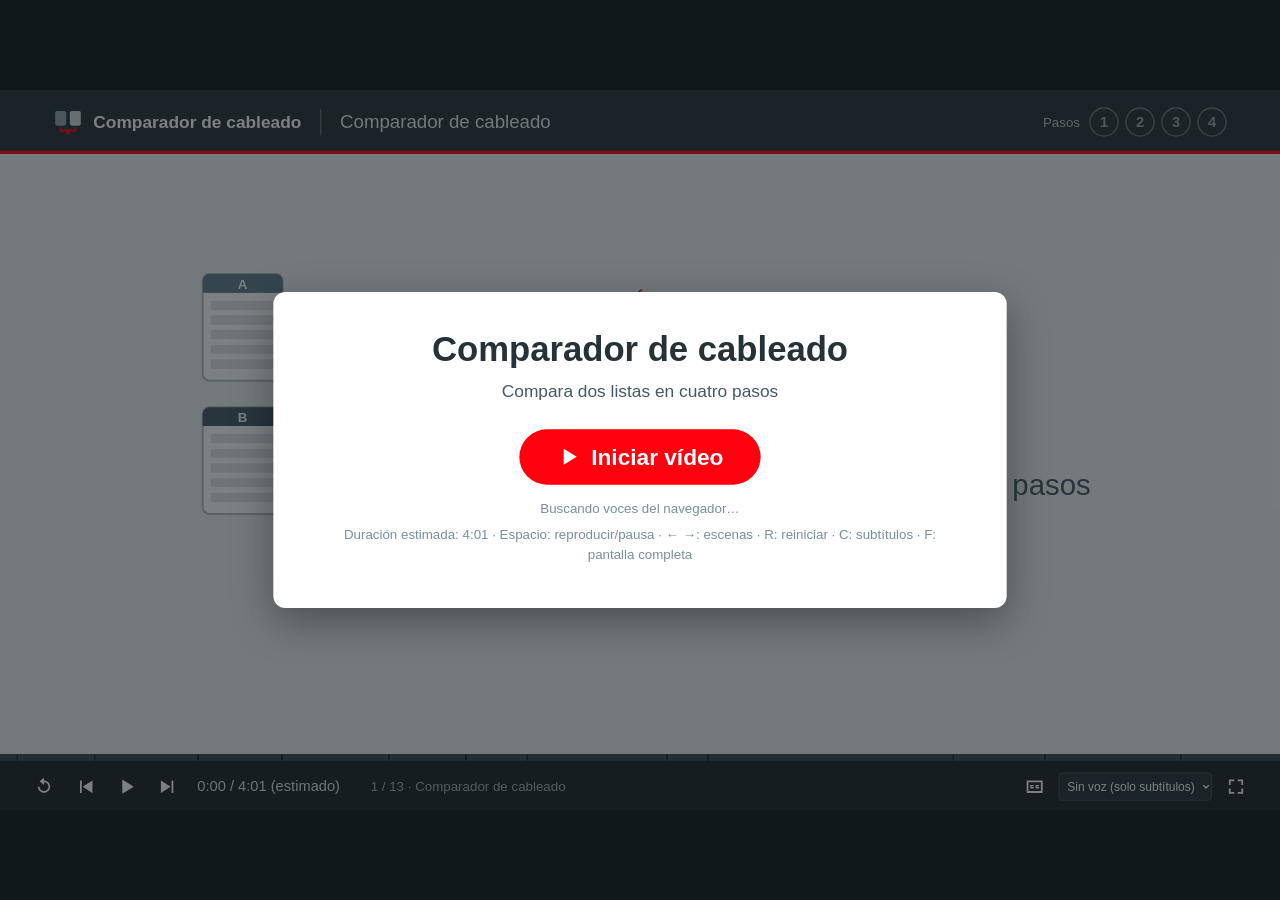
<file: assets/training_video/training_video.html>
<!DOCTYPE html>
<!-- saved from url=(0237)https://storage.abby.abb.com/abby/conversations/951545af-793a-4332-a811-3d32c021485d/output/video_formacion_comparador_cableado.html?se=2026-11-05T14%3A58%3A19Z&sp=r&sv=2025-07-05&sr=b&sig=yRVPKmg0jQEBnw8xTHbUMQ/JK4KYZW1b2ud%2BdVmnx9c%3D -->
<html lang="es"><head><meta http-equiv="Content-Type" content="text/html; charset=UTF-8">

<meta name="viewport" content="width=device-width, initial-scale=1">
<title>Comparador de cableado · Vídeo formativo: compara dos listas en cuatro pasos</title>
<meta name="description" content="Vídeo formativo HTML sobre el uso del Comparador de cableado">
<style>
*{box-sizing:border-box;margin:0;padding:0}
html,body{height:100%;background:#11181c;overflow:hidden;font-family:Arial,Helvetica,sans-serif}
#viewport{position:fixed;inset:0;overflow:hidden}
#stage{position:absolute;left:0;top:0;width:1920px;height:1080px;transform-origin:0 0;background:#eef1f3;overflow:hidden;color:#263238}
#stage.idle{cursor:none}
/* ---------- barra superior ---------- */
.topbar{position:absolute;left:0;top:0;width:1920px;height:96px;background:#263238;color:#fff;display:flex;align-items:center;padding:0 80px;gap:28px;z-index:5}
.topbar::after{content:"";position:absolute;left:0;right:0;bottom:0;height:5px;background:#FF000F}
.tb-brand{display:flex;align-items:center;gap:16px;font-size:26px;font-weight:bold;white-space:nowrap}
.tb-sep{width:2px;height:40px;background:rgba(255,255,255,.25)}
#sceneTitle{font-size:28px;flex:1;white-space:nowrap;overflow:hidden;text-overflow:ellipsis;color:#e9eef0}
.tb-steps{display:flex;gap:10px;align-items:center}
.tb-steps span{width:44px;height:44px;border-radius:50%;border:2px solid rgba(255,255,255,.35);display:flex;align-items:center;justify-content:center;font-size:22px;font-weight:bold;color:rgba(255,255,255,.55);transition:all .4s}
.tb-steps span.done{background:#455a64;border-color:#455a64;color:#fff}
.tb-steps span.cur{background:#FF000F;border-color:#FF000F;color:#fff;transform:scale(1.1)}
.tb-steps .lbl{width:auto;height:auto;border:none;font-size:20px;font-weight:normal;margin-right:4px;color:rgba(255,255,255,.7)}
/* ---------- escenas ---------- */
.scene{position:absolute;left:0;top:96px;width:1920px;height:764px;opacity:0;visibility:hidden;transition:opacity .45s ease,visibility 0s linear .45s}
.scene.active{opacity:1;visibility:visible;transition:opacity .45s ease}
.fx{opacity:0;transform:translateY(26px);transition:opacity .5s ease,transform .5s ease}
.fx.pop{transform:scale(.92)}
.fx.lft{transform:translateX(-36px)}
.fx.on{opacity:1;transform:none}
.abs{position:absolute}
.s-head{position:absolute;left:80px;top:26px;display:flex;align-items:center;gap:22px}
.step-num{background:#FF000F;color:#fff;font-weight:bold;font-size:26px;padding:10px 18px;border-radius:6px;letter-spacing:2px}
.step-title{font-size:48px;font-weight:bold;color:#263238}
.h2{font-size:56px;font-weight:bold;color:#263238}
.vcard{position:absolute;background:#fff;border-radius:14px;box-shadow:0 8px 28px rgba(38,50,56,.13);overflow:hidden}
.vcard .bar{position:absolute;left:0;top:0;bottom:0;width:12px}
.ico{flex:none}
.on .ico,.ico.on{animation:icoIn .8s ease both}
@keyframes icoIn{0%{transform:scale(.82)}60%{transform:scale(1.06)}100%{transform:scale(1)}}
.hl{outline:5px solid #FF000F!important;outline-offset:5px;border-radius:6px;animation:hlp 1.3s ease-in-out infinite}
@keyframes hlp{0%,100%{outline-color:#FF000F}50%{outline-color:rgba(255,0,15,.35)}}
.pulse{animation:pulse 1s ease-in-out 2}
@keyframes pulse{0%,100%{transform:scale(1)}50%{transform:scale(1.12)}}
/* ---------- subtítulos ---------- */
#subs{position:absolute;left:120px;right:120px;bottom:96px;display:flex;justify-content:center;pointer-events:none;z-index:6}
#subText{background:rgba(17,24,28,.88);color:#fff;font-size:36px;line-height:1.32;padding:10px 26px;border-radius:8px;max-width:1560px;text-align:center;opacity:0;transition:opacity .2s}
#subText.show{opacity:1}
#stage.nosubs #subs{display:none}
/* ---------- controles ---------- */
#controls{position:absolute;left:0;right:0;bottom:0;height:84px;background:#1b2327;color:#fff;display:flex;align-items:center;gap:10px;padding:14px 40px 0;z-index:8;transition:opacity .4s}
#stage.idle #controls{opacity:0;pointer-events:none}
#progress{position:absolute;left:0;right:0;top:0;height:10px;background:#3a474d;cursor:pointer}
#progress i{position:absolute;left:0;top:0;bottom:0;width:0;background:#FF000F}
#progress b{position:absolute;top:0;bottom:0;width:2px;background:#1b2327}
.cbtn{background:none;border:none;color:#fff;width:52px;height:52px;border-radius:8px;cursor:pointer;display:flex;align-items:center;justify-content:center}
.cbtn:hover,.cbtn:focus-visible{background:#33424a;outline:none}
.cbtn svg{width:32px;height:32px;fill:#fff}
.cbtn.off svg{opacity:.45}
#time{font-size:22px;min-width:250px;color:#dfe6e9;margin-left:8px;white-space:nowrap}
#sceneLbl{font-size:20px;color:#9fb0b7;flex:1;white-space:nowrap;overflow:hidden;text-overflow:ellipsis}
#voiceSel{background:#263238;color:#fff;border:1px solid #4b5b62;border-radius:6px;font-size:18px;height:42px;max-width:420px;padding:0 8px}
/* ---------- capas ---------- */
.overlay{position:absolute;inset:0;z-index:20;display:flex;align-items:center;justify-content:center;background:rgba(17,24,28,.55)}
.overlay.hidden{display:none}
.ov-box{background:#fff;border-radius:18px;padding:56px 72px;text-align:center;box-shadow:0 20px 60px rgba(0,0,0,.35);max-width:1100px}
.ov-box h2{font-size:52px;margin-bottom:14px;color:#263238}
.ov-box p{font-size:26px;color:#455a64;line-height:1.45;margin-bottom:10px}
.ov-box .small{font-size:20px;color:#78909c}
.bigbtn{margin:28px 0 22px;background:#FF000F;color:#fff;border:none;border-radius:50px;font-size:34px;font-weight:bold;padding:22px 56px;cursor:pointer;display:inline-flex;align-items:center;gap:16px}
.bigbtn:hover{background:#d9000d}
.bigbtn svg{width:36px;height:36px;fill:#fff}
#toast{position:absolute;left:50%;top:120px;transform:translateX(-50%);background:#263238;color:#fff;font-size:24px;padding:14px 28px;border-radius:10px;z-index:30;opacity:0;transition:opacity .3s;pointer-events:none}
#toast.show{opacity:1}
/* ---------- portada ---------- */
.cover{position:absolute;inset:0;display:flex;align-items:center;justify-content:center;gap:90px;padding-bottom:40px}
.cover .kicker{font-size:28px;color:#FF000F;font-weight:bold;letter-spacing:3px;text-transform:uppercase;margin-bottom:18px}
.cover h1{font-size:96px;line-height:1.02;color:#263238;margin-bottom:22px}
.cover p{font-size:44px;color:#455a64}
/* ---------- navegador y app ---------- */
.browser{position:absolute;background:#fff;border-radius:12px;box-shadow:0 10px 34px rgba(38,50,56,.18);overflow:hidden}
.b-bar{height:48px;background:#dde2e5;display:flex;align-items:center;gap:14px;padding:0 16px}
.b-dots{display:flex;gap:8px}.b-dots i{width:14px;height:14px;border-radius:50%;background:#b0bac0;display:block}
.b-tab{background:#f5f5f5;border-radius:8px 8px 0 0;align-self:flex-end;height:38px;line-height:38px;padding:0 18px;font-size:17px;color:#333;white-space:nowrap}
.b-url{flex:1;background:#fff;border-radius:16px;height:30px;line-height:30px;font-size:16px;color:#5f6b70;padding:0 14px;white-space:nowrap;overflow:hidden}
.b-body{position:absolute;left:0;right:0;top:48px;bottom:0;background:#f5f5f5;overflow:hidden}
.app{position:absolute;left:0;top:0;transform-origin:0 0;font-family:Arial,sans-serif;background:#f5f5f5;padding:25px;color:#000;font-size:16px;transition:transform .6s ease}
.app h1{font-size:32px;margin:0 0 20px}
.app .carga-excel>div{margin-bottom:6px;display:flex;align-items:center;gap:6px}
.app label{font-size:16px}
.app .finput{display:inline-flex;align-items:center;gap:6px;font-size:13.5px;border-radius:4px;padding:1px}
.app .fbtn{border:1px solid #767676;border-radius:3px;background:#efefef;padding:2px 7px}
.app .fname{color:#000}
.app button{padding:10px 20px;margin:10px 0;cursor:pointer;font-size:14px;font-family:Arial,sans-serif;background:#efefef;border:1px solid #767676;border-radius:3px;color:#000;transition:filter .15s}
.app .btns{display:flex;gap:4px;align-items:center}
.app button.pressed{filter:brightness(.82)}
.app .btn-plantilla{background-color:#4caf50;color:#fff}
.app .summary-container{display:flex;gap:15px;margin-bottom:25px;flex-wrap:wrap}
.app .card{min-width:120px;padding:15px;border-radius:8px;text-align:center;color:#fff;font-weight:bold}
.app .card .numero{font-size:28px;display:block}
.app .listaA{background:#607d8b}.app .listaB{background:#455a64}.app .nuevos{background:#1976d2}
.app .eliminados{background:#d32f2f}.app .modificados{background:#f57c00}.app .iguales{background:#388e3c}
.app table{width:100%;border-collapse:collapse;background:#fff}
.app th{background:#263238;color:#fff;padding:12px;border:1px solid #ccc}
.app td{padding:10px;border:1px solid #ddd;transition:opacity .4s}
.app .fila-igual{background:#d4edda}.app .fila-nuevo{background:#cfe2ff}.app .fila-eliminado{background:#f8d7da}.app .fila-modificado{background:#fff3cd}
.app .celda-cambio{background:#ffd54f;font-weight:bold}
.app .valor-antiguo{color:#c62828;font-weight:bold;display:inline-block}
.app .valor-nuevo{color:#2e7d32;font-weight:bold;display:inline-block}
.app .estado{text-align:center;font-size:18px;font-weight:bold}
.app .filtros{margin-bottom:15px}
.app .filtro{padding:8px 15px;margin-right:5px;border:none;border-radius:5px}
.app .filtro.activo{background:#263238;color:#fff}
.app footer{margin-top:30px;padding:15px;text-align:center;color:#666;font-size:12px;border-top:1px solid #ddd}
.app .js-res[data-focus] tr.r{opacity:.25}
.app .js-res[data-focus="igual"] tr.fila-igual,.app .js-res[data-focus="modificado"] tr.fila-modificado,.app .js-res[data-focus="nuevo"] tr.fila-nuevo,.app .js-res[data-focus="eliminado"] tr.fila-eliminado{opacity:1}
.app tr.r{transition:opacity .4s}
.app tr.gone td{animation:gone .9s ease forwards}
@keyframes gone{to{opacity:0;padding-top:0;padding-bottom:0;font-size:0;border-width:0}}
.app .res-in{animation:resIn .45s ease both}
@keyframes resIn{from{opacity:0;transform:translateY(8px)}to{opacity:1;transform:none}}
/* ---------- cursor ---------- */
.cursor{position:absolute;left:1500px;top:700px;width:46px;height:46px;z-index:12;opacity:0;transition:left .8s cubic-bezier(.4,.1,.2,1),top .8s cubic-bezier(.4,.1,.2,1),opacity .3s;pointer-events:none}
.cursor.show{opacity:1}
.cursor::after{content:"";position:absolute;left:-18px;top:-18px;width:36px;height:36px;border-radius:50%;background:rgba(255,0,15,.35);transform:scale(0);opacity:0}
.cursor.click::after{animation:ripple .5s ease-out}
@keyframes ripple{0%{transform:scale(.2);opacity:1}100%{transform:scale(1.8);opacity:0}}
/* ---------- Excel ---------- */
.xl{position:absolute;background:#fff;border-radius:10px;box-shadow:0 12px 40px rgba(38,50,56,.22);overflow:hidden;display:flex;flex-direction:column;font-family:"Segoe UI",Arial,sans-serif}
.xl-title{height:46px;background:#217346;color:#fff;display:flex;align-items:center;padding:0 16px;font-size:19px;gap:12px;white-space:nowrap;flex:none}
.xl-title .tag{margin-left:auto;background:#fff;color:#217346;font-weight:bold;border-radius:20px;padding:4px 14px;font-size:17px}
.xl-rib{height:36px;background:#f3f3f3;border-bottom:1px solid #ddd;display:flex;gap:26px;align-items:center;padding:0 18px;font-size:16px;color:#444;flex:none}
.xl-fx{height:34px;border-bottom:1px solid #ddd;font-size:16px;display:flex;align-items:center;gap:14px;padding:0 12px;color:#555;flex:none}
.xl-fx .nb{border:1px solid #ccc;padding:2px 10px;min-width:60px}
.xl-grid{flex:1;overflow:hidden;position:relative}
.xg{border-collapse:collapse;font-size:20px;table-layout:fixed}
.xg th{background:#f0f0f0;color:#666;font-weight:normal;border:1px solid #d4d4d4;height:28px;font-size:15px}
.xg td{border:1px solid #e1e1e1;height:42px;padding:0 10px;white-space:nowrap;overflow:hidden;color:#222}
.xg td.rn{background:#f0f0f0;color:#777;text-align:center;font-size:15px;padding:0}
.xg tr.hdr td:not(.rn){font-weight:bold}
.xg .af{float:right;width:18px;height:18px;border:1px solid #999;border-radius:2px;margin-top:2px;background:#fff;position:relative}
.xg .af::after{content:"";position:absolute;left:4px;top:6px;border:4px solid transparent;border-top:5px solid #555}
.xg .chg{background:#ffd54f!important;font-weight:bold}
.xl-tabs{height:42px;background:#f0f0f0;border-top:1px solid #ddd;display:flex;align-items:flex-end;padding-left:70px;gap:4px;flex:none}
.xl-tab{background:#fff;padding:8px 18px;font-size:17px;border-bottom:3px solid #217346;color:#217346;font-weight:bold}
.xrow{opacity:0;transition:opacity .35s}
.xrow.on{opacity:1}
/* ---------- tarjetas de leyenda / pasos ---------- */
.lg{display:flex;align-items:center;gap:22px;padding:0 26px 0 36px}
.lg .sw{width:74px;height:74px;border-radius:10px;flex:none;display:flex;align-items:center;justify-content:center;font-size:34px;border:2px solid rgba(0,0,0,.08)}
.lg h3{font-size:32px;margin-bottom:6px}
.lg p{font-size:24px;color:#455a64;line-height:1.25}
.chip{display:inline-flex;align-items:center;gap:12px;background:#fff;border-radius:40px;padding:12px 26px;font-size:28px;font-weight:bold;box-shadow:0 4px 14px rgba(38,50,56,.12)}
.colchip{position:absolute;left:0;width:600px;height:66px;background:#fff;border-radius:10px;box-shadow:0 4px 14px rgba(38,50,56,.1);display:flex;align-items:center;gap:18px;padding:0 22px;font-size:28px;font-weight:bold;letter-spacing:1px}
.colchip i{font-style:normal;width:40px;height:40px;border-radius:8px;background:#217346;color:#fff;display:flex;align-items:center;justify-content:center;font-size:20px}
.stepcard{position:absolute;top:150px;width:410px;height:480px;padding:40px 32px;text-align:center}
.stepcard .n{position:absolute;left:24px;top:20px;font-size:30px;font-weight:bold;color:#FF000F}
.stepcard h3{font-size:34px;line-height:1.2;margin:26px 0 14px}
.stepcard p{font-size:25px;color:#455a64;line-height:1.35}
.stepcard p.hlbg{background:#fff3cd;border-radius:6px}
.mini{border-collapse:collapse;font-size:22px;width:100%}
.mini th{background:#263238;color:#fff;padding:10px 8px;font-size:18px;letter-spacing:.5px}
.mini td{border:1px solid #dde3e6;padding:11px 8px;white-space:nowrap}
.scan .mini tbody tr{animation:scan .55s ease both}
.scan .mini tbody tr:nth-child(2){animation-delay:.55s}.scan .mini tbody tr:nth-child(3){animation-delay:1.1s}
.scan .mini tbody tr:nth-child(4){animation-delay:1.65s}.scan .mini tbody tr:nth-child(5){animation-delay:2.2s}
@keyframes scan{0%,100%{background:transparent}40%{background:#ffe9a8}}
.explorer{position:absolute;width:660px;background:#fff;border-radius:10px;box-shadow:0 18px 50px rgba(0,0,0,.3);overflow:hidden;z-index:11;font-family:"Segoe UI",Arial,sans-serif}
.ex-bar{height:44px;background:#f3f3f3;display:flex;align-items:center;padding:0 18px;font-size:19px;border-bottom:1px solid #ddd}
.ex-list{padding:14px 18px;display:flex;flex-direction:column;gap:6px}
.ex-file{display:flex;align-items:center;gap:14px;font-size:22px;padding:10px 12px;border-radius:6px}
.ex-file.sel{background:#cce4f7;outline:1px solid #99c9ef}
.ex-foot{display:flex;justify-content:space-between;align-items:center;padding:12px 18px 18px;font-size:19px;border-top:1px solid #eee}
.ex-btn{background:#0067c0;color:#fff;padding:8px 26px;border-radius:5px}
.alertbox{width:660px;background:#fff;border-radius:12px;box-shadow:0 18px 50px rgba(0,0,0,.25);padding:30px 34px;font-size:24px;border:1px solid #ddd}
.alertbox .t{font-weight:bold;margin-bottom:16px;font-size:22px;color:#333}
.alertbox .m{margin-bottom:26px;color:#111}
.alertbox .b{display:flex;justify-content:flex-end}
.alertbox .b span{background:#0b57d0;color:#fff;border-radius:20px;padding:8px 28px;font-size:20px}
.dlbubble{position:absolute;background:#fff;border-radius:12px;box-shadow:0 10px 30px rgba(0,0,0,.22);display:flex;align-items:center;gap:16px;padding:16px 20px;font-size:21px;z-index:10}
.dlbubble small{display:block;font-size:17px;color:#6b7a80;margin-top:4px}
.tagnote{position:absolute;height:48px;display:flex;align-items:center;gap:12px;padding:0 20px;border-radius:24px;background:#263238;color:#fff;font-size:23px;white-space:nowrap}
.tagnote b{color:#ffd54f}
#endOverlay .ov-box{padding:50px 80px}
</style>
</head>
<body>
<div id="viewport">
<div id="stage" style="transform: translate(0px, 92.3438px) scale(0.706771);">
  <header class="topbar">
    <div class="tb-brand"><svg width="44" height="44" viewBox="0 0 48 48"><rect x="3" y="6" width="18" height="24" rx="3" fill="#90a4ae"></rect><rect x="27" y="6" width="18" height="24" rx="3" fill="#cfd8dc"></rect><path d="M12 34v4h24v-4" stroke="#FF000F" stroke-width="3.5" fill="none" stroke-linecap="round"></path><circle cx="24" cy="41" r="3.5" fill="#FF000F"></circle></svg><span>Comparador de cableado</span></div>
    <div class="tb-sep"></div>
    <div id="sceneTitle">Comparador de cableado</div>
    <div class="tb-steps"><span class="lbl">Pasos</span><span data-s="1">1</span><span data-s="2">2</span><span data-s="3">3</span><span data-s="4">4</span></div>
  </header>
  <main id="scenes">
<section class="scene active" id="sc0" data-dirty="1"><div class="cover"><div><svg width="560" height="420" viewBox="0 0 560 420"><rect x="20" y="30" width="120" height="160" rx="10" fill="#fff" stroke="#b0bec5" stroke-width="3"></rect><rect x="20" y="30" width="120" height="28" rx="10" fill="#607d8b"></rect><rect x="20" y="46" width="120" height="12" fill="#607d8b"></rect><text x="80" y="52" text-anchor="middle" font-size="20" font-weight="bold" fill="#fff" font-family="Arial">A</text><rect x="32" y="70" width="96" height="14" rx="3" fill="#e0e6e9"></rect><rect x="32" y="92" width="96" height="14" rx="3" fill="#e0e6e9"></rect><rect x="32" y="114" width="96" height="14" rx="3" fill="#e0e6e9"></rect><rect x="32" y="136" width="96" height="14" rx="3" fill="#e0e6e9"></rect><rect x="32" y="158" width="96" height="14" rx="3" fill="#e0e6e9"></rect><rect x="20" y="230" width="120" height="160" rx="10" fill="#fff" stroke="#b0bec5" stroke-width="3"></rect><rect x="20" y="230" width="120" height="28" rx="10" fill="#455a64"></rect><rect x="20" y="246" width="120" height="12" fill="#455a64"></rect><text x="80" y="252" text-anchor="middle" font-size="20" font-weight="bold" fill="#fff" font-family="Arial">B</text><rect x="32" y="270" width="96" height="14" rx="3" fill="#e0e6e9"></rect><rect x="32" y="292" width="96" height="14" rx="3" fill="#e0e6e9"></rect><rect x="32" y="314" width="96" height="14" rx="3" fill="#e0e6e9"></rect><rect x="32" y="336" width="96" height="14" rx="3" fill="#e0e6e9"></rect><rect x="32" y="358" width="96" height="14" rx="3" fill="#e0e6e9"></rect><path d="M160 110 C230 110 230 210 290 210 M160 310 C230 310 230 210 290 210" stroke="#FF000F" stroke-width="6" fill="none" stroke-linecap="round"></path><path d="M286 196l18 14-18 14" stroke="#FF000F" stroke-width="6" fill="none" stroke-linecap="round" stroke-linejoin="round"></path><g transform="translate(320,90) scale(1.5)"><rect x="0" y="0" width="120" height="160" rx="10" fill="#fff" stroke="#b0bec5" stroke-width="3"></rect><rect x="0" y="0" width="120" height="28" rx="10" fill="#263238"></rect><rect x="0" y="16" width="120" height="12" fill="#263238"></rect><text x="60" y="22" text-anchor="middle" font-size="20" font-weight="bold" fill="#fff" font-family="Arial">A → B</text><rect x="12" y="40" width="96" height="14" rx="3" fill="#d4edda"></rect><rect x="12" y="62" width="96" height="14" rx="3" fill="#fff3cd"></rect><rect x="12" y="84" width="96" height="14" rx="3" fill="#d4edda"></rect><rect x="12" y="106" width="96" height="14" rx="3" fill="#cfe2ff"></rect><rect x="12" y="128" width="96" height="14" rx="3" fill="#f8d7da"></rect></g></svg></div><div><div class="kicker">Vídeo formativo</div><h1>Comparador<br>de cableado</h1><p>Compara dos listas en cuatro pasos</p></div></div></section>
<section class="scene" id="sc1"><div class="s-head fx lft" id="s1h"><span class="h2">¿Qué ha cambiado?</span></div>
<div class="fx" id="s1lists" style="position:absolute;left:80px;top:150px;width:1760px;height:500px">
 <div class="vcard" style="left:0;top:0;width:820px;padding:24px 26px 26px"><div style="font-size:28px;font-weight:bold;margin-bottom:16px;color:#607d8b">Lista de cableado · versión antigua</div><table class="mini"><thead><tr><th>ORIGEN</th><th>DESTINO</th><th>TIPO</th><th>COLOR</th><th>SECCION</th></tr></thead><tbody><tr><td>X1:1</td><td>Y1:A1</td><td>H07V-K</td><td>Negro</td><td>1,5 mm²</td></tr><tr><td>X1:2</td><td>Y1:A2</td><td>H07V-K</td><td>Azul</td><td>1,5 mm²</td></tr><tr><td>X1:3</td><td>Y2:1</td><td>H07V-K</td><td>Marrón</td><td>2,5 mm²</td></tr><tr><td>X1:4</td><td>Y2:3</td><td>H07V-K</td><td>Negro</td><td>2,5 mm²</td></tr><tr><td>X1:5</td><td>Y3:U1</td><td>H07V-K</td><td>Gris</td><td>2,5 mm²</td></tr></tbody></table></div>
 <div class="vcard" style="left:940px;top:0;width:820px;padding:24px 26px 26px"><div style="font-size:28px;font-weight:bold;margin-bottom:16px;color:#455a64">Lista de cableado · versión nueva</div><table class="mini"><thead><tr><th>ORIGEN</th><th>DESTINO</th><th>TIPO</th><th>COLOR</th><th>SECCION</th></tr></thead><tbody><tr><td>X1:1</td><td>Y1:A1</td><td>H07V-K</td><td>Negro</td><td>1,5 mm²</td></tr><tr><td>X1:2</td><td>Y1:A2</td><td>H07V-K</td><td>Azul</td><td>1,5 mm²</td></tr><tr><td>X1:3</td><td>Y2:1</td><td>H07V-K</td><td>Marrón</td><td>1,5 mm²</td></tr><tr><td>X1:4</td><td>Y2:3</td><td>H07V-K</td><td>Negro</td><td>2,5 mm²</td></tr><tr><td>X1:6</td><td>Y3:V1</td><td>H07V-K</td><td>Gris</td><td>2,5 mm²</td></tr></tbody></table></div>
 <div style="position:absolute;left:836px;top:200px;width:88px;height:88px;border-radius:50%;background:#263238;color:#fff;font-size:46px;font-weight:bold;display:flex;align-items:center;justify-content:center">?</div>
</div>
<div class="fx pop" id="s1miss" style="position:absolute;left:600px;top:660px;width:720px;height:84px;display:flex;align-items:center;justify-content:center;gap:18px;background:#fff;border-radius:42px;box-shadow:0 6px 20px rgba(38,50,56,.15);font-size:32px;font-weight:bold"><svg class="ico" width="52" height="52" viewBox="0 0 64 64"><path d="M32 6L60 56H4z" fill="#ffc107" stroke="#263238" stroke-width="3" stroke-linejoin="round"></path><rect x="29" y="22" width="6" height="18" rx="3" fill="#263238"></rect><circle cx="32" cy="47" r="3.6" fill="#263238"></circle></svg><span>Fila a fila: lento y con riesgo de error</span></div></section>
<section class="scene" id="sc2"><div class="browser" id="s2app" style="left:80px;top:30px;width:1080px;height:470px"><div class="b-bar"><span class="b-dots"><i></i><i></i><i></i></span><span class="b-tab">Comparador de Cableado</span><span class="b-url">puerto-pollo.github.io/Comparador_cableado/</span></div><div class="b-body"></div></div>
<div class="vcard lg fx lft" id="s2c1" style="left:1230px;top:30px;width:610px;height:140px"><span class="bar" style="background:#f57c00"></span><span class="sw ico" style="background:#fff3cd"><svg class="ico" width="80" height="80" viewBox="0 0 64 64"><circle cx="32" cy="32" r="30" fill="#fff3cd" stroke="#f57c00" stroke-width="3"></circle><text x="13" y="40" font-size="20" font-weight="bold" fill="#c62828" font-family="Arial">a</text><path d="M26 33h12m-4-5l5 5-5 5" stroke="#263238" stroke-width="3" fill="none" stroke-linecap="round" stroke-linejoin="round"></path><text x="41" y="40" font-size="20" font-weight="bold" fill="#2e7d32" font-family="Arial">b</text></svg></span><div><h3>Modificados</h3><p>Qué cables se han modificado</p></div></div>
<div class="vcard lg fx lft" id="s2c2" style="left:1230px;top:195px;width:610px;height:140px"><span class="bar" style="background:#1976d2"></span><span class="sw ico" style="background:#cfe2ff"><svg class="ico" width="80" height="80" viewBox="0 0 64 64"><circle cx="32" cy="32" r="30" fill="#cfe2ff" stroke="#1976d2" stroke-width="3"></circle><path d="M32 18v28M18 32h28" stroke="#1976d2" stroke-width="6" stroke-linecap="round"></path></svg></span><div><h3>Nuevos</h3><p>Cuáles son nuevos</p></div></div>
<div class="vcard lg fx lft" id="s2c3" style="left:1230px;top:360px;width:610px;height:140px"><span class="bar" style="background:#d32f2f"></span><span class="sw ico" style="background:#f8d7da"><svg class="ico" width="80" height="80" viewBox="0 0 64 64"><circle cx="32" cy="32" r="30" fill="#f8d7da" stroke="#d32f2f" stroke-width="3"></circle><path d="M18 32h28" stroke="#d32f2f" stroke-width="6" stroke-linecap="round"></path></svg></span><div><h3>Eliminados</h3><p>Cuáles se han eliminado</p></div></div>
<div class="fx" id="s2steps" style="position:absolute;left:80px;top:560px;width:1760px;height:130px;display:flex;gap:24px">
 <div class="vcard" style="position:relative;flex:1;display:flex;align-items:center;gap:20px;padding:0 26px"><span style="width:62px;height:62px;border-radius:50%;background:#FF000F;color:#fff;font-size:32px;font-weight:bold;display:flex;align-items:center;justify-content:center;flex:none">1</span><span style="font-size:27px;font-weight:bold;line-height:1.2">Descargar y rellenar la plantilla</span></div><div class="vcard" style="position:relative;flex:1;display:flex;align-items:center;gap:20px;padding:0 26px"><span style="width:62px;height:62px;border-radius:50%;background:#FF000F;color:#fff;font-size:32px;font-weight:bold;display:flex;align-items:center;justify-content:center;flex:none">2</span><span style="font-size:27px;font-weight:bold;line-height:1.2">Cargar Lista A y Lista B</span></div><div class="vcard" style="position:relative;flex:1;display:flex;align-items:center;gap:20px;padding:0 26px"><span style="width:62px;height:62px;border-radius:50%;background:#FF000F;color:#fff;font-size:32px;font-weight:bold;display:flex;align-items:center;justify-content:center;flex:none">3</span><span style="font-size:27px;font-weight:bold;line-height:1.2">Comparar e interpretar</span></div><div class="vcard" style="position:relative;flex:1;display:flex;align-items:center;gap:20px;padding:0 26px"><span style="width:62px;height:62px;border-radius:50%;background:#FF000F;color:#fff;font-size:32px;font-weight:bold;display:flex;align-items:center;justify-content:center;flex:none">4</span><span style="font-size:27px;font-weight:bold;line-height:1.2">Exportar a Excel</span></div>
</div></section>
<section class="scene" id="sc3"><div class="s-head fx lft" id="s3h"><span class="step-num">PASO 1</span><span class="step-title">Descargar y rellenar la plantilla</span></div>
<div class="browser" id="s3app" style="left:80px;top:140px;width:1080px;height:560px"><div class="b-bar"><span class="b-dots"><i></i><i></i><i></i></span><span class="b-tab">Comparador de Cableado</span><span class="b-url">puerto-pollo.github.io/Comparador_cableado/</span></div><div class="b-body"></div></div>
<div class="vcard fx lft" id="s3dl" style="left:1240px;top:140px;width:600px;height:120px;display:flex;align-items:center;gap:22px;padding:0 26px"><svg class="ico" width="68" height="68" viewBox="0 0 48 48"><rect x="4" y="4" width="40" height="40" rx="7" fill="#217346"></rect><path d="M15 14l18 20M33 14L15 34" stroke="#fff" stroke-width="5" stroke-linecap="round"></path></svg><div><div style="font-size:27px;font-weight:bold">template_wiring_compare.xlsx</div><div style="font-size:23px;color:#607d8b;margin-top:6px">Archivo Excel · cinco columnas</div></div></div>
<div style="position:absolute;left:1240px;top:290px;width:600px;height:420px"><div class="colchip fx lft" id="s3c0" style="top:0px"><i>A</i>ORIGEN</div><div class="colchip fx lft" id="s3c1" style="top:82px"><i>B</i>DESTINO</div><div class="colchip fx lft" id="s3c2" style="top:164px"><i>C</i>TIPO</div><div class="colchip fx lft" id="s3c3" style="top:246px"><i>D</i>COLOR</div><div class="colchip fx lft" id="s3c4" style="top:328px"><i>E</i>SECCION</div></div>
<div class="xl fx pop" id="s3xl" style="left:300px;top:120px;width:1320px;height:600px;z-index:9"></div>
<div class="cursor"><svg width="46" height="46" viewBox="0 0 24 24"><path d="M3 2l15 9.5-6.5 1.3 3.8 7.4-2.8 1.4-3.8-7.4L3 19z" fill="#111" stroke="#fff" stroke-width="1.4" stroke-linejoin="round"></path></svg></div></section>
<section class="scene" id="sc4"><div class="xl" id="s4xl" style="left:80px;top:30px;width:1120px;height:700px"></div>
<div class="tagnote fx pop" id="s4tag" style="left:840px;top:44px;z-index:3;background:#607d8b">Versión antigua</div>
<div class="tagnote fx pop" id="s4save" style="left:470px;top:650px;z-index:3">✓ Guardada en tu equipo</div>
<div class="vcard fx lft" id="s4a" style="left:1270px;top:90px;width:570px;height:250px;padding:30px 34px"><span class="bar" style="background:#607d8b"></span><div style="display:flex;align-items:center;gap:22px"><svg class="ico" width="80" height="80" viewBox="0 0 48 48"><rect x="4" y="4" width="40" height="40" rx="7" fill="#217346"></rect><path d="M15 14l18 20M33 14L15 34" stroke="#fff" stroke-width="5" stroke-linecap="round"></path></svg><div><div style="font-size:44px;font-weight:bold">Lista A</div><div style="font-size:27px;color:#455a64;margin-top:8px">Versión antigua</div></div></div><div style="margin-top:26px;font-size:23px;color:#607d8b">Plantilla rellena y guardada</div></div>
<div class="vcard fx lft" id="s4b" style="left:1270px;top:390px;width:570px;height:250px;padding:30px 34px"><span class="bar" style="background:#455a64"></span><div style="display:flex;align-items:center;gap:22px"><svg class="ico" width="80" height="80" viewBox="0 0 48 48"><rect x="4" y="4" width="40" height="40" rx="7" fill="#217346"></rect><path d="M15 14l18 20M33 14L15 34" stroke="#fff" stroke-width="5" stroke-linecap="round"></path></svg><div><div style="font-size:44px;font-weight:bold">Lista B</div><div style="font-size:27px;color:#455a64;margin-top:8px">Versión nueva</div></div></div><div style="margin-top:26px;font-size:23px;color:#607d8b">Plantilla rellena y guardada</div></div></section>
<section class="scene" id="sc5"><div class="vcard fx" id="s5ban" style="left:80px;top:30px;width:1760px;height:150px;display:flex;align-items:center;gap:34px;padding:0 44px;background:#fff8e1"><span class="bar" style="background:#ffc107"></span><svg class="ico" width="96" height="96" viewBox="0 0 64 64"><path d="M32 6L60 56H4z" fill="#ffc107" stroke="#263238" stroke-width="3" stroke-linejoin="round"></path><rect x="29" y="22" width="6" height="18" rx="3" fill="#263238"></rect><circle cx="32" cy="47" r="3.6" fill="#263238"></circle></svg><div><div style="font-size:44px;font-weight:bold">Mantén exactamente el formato de la plantilla original</div><div style="font-size:28px;color:#455a64;margin-top:8px">En las dos listas: A y B</div></div></div>
<div class="vcard fx" id="s5c0" style="left:80px;top:230px;width:560px;height:440px;display:flex;flex-direction:column;align-items:center;justify-content:center;gap:34px;padding:30px;text-align:center"><svg class="ico" width="190" height="150" viewBox="0 0 190 150"><rect x="10" y="30" width="170" height="34" rx="4" fill="#263238"></rect><g fill="#fff"><rect x="18" y="43" width="26" height="8" rx="2"></rect><rect x="52" y="43" width="26" height="8" rx="2"></rect><rect x="86" y="43" width="26" height="8" rx="2"></rect><rect x="120" y="43" width="26" height="8" rx="2"></rect><rect x="154" y="43" width="18" height="8" rx="2"></rect></g><rect x="10" y="70" width="170" height="16" rx="3" fill="#e0e6e9"></rect><rect x="10" y="92" width="170" height="16" rx="3" fill="#e0e6e9"></rect><circle cx="150" cy="104" r="30" fill="#fff" stroke="#d32f2f" stroke-width="6"></circle><path d="M129 125l42-42" stroke="#d32f2f" stroke-width="6"></path><path d="M140 112l18-18 6 6-18 18h-6z" fill="#455a64"></path></svg><div style="font-size:38px;font-weight:bold;line-height:1.2">No cambies<br>los encabezados</div></div><div class="vcard fx" id="s5c1" style="left:680px;top:230px;width:560px;height:440px;display:flex;flex-direction:column;align-items:center;justify-content:center;gap:34px;padding:30px;text-align:center"><svg class="ico" width="190" height="150" viewBox="0 0 190 150"><rect x="10" y="20" width="170" height="80" rx="4" fill="#fff" stroke="#b0bec5" stroke-width="3"></rect><rect x="10" y="100" width="170" height="26" fill="#eceff1"></rect><rect x="22" y="100" width="62" height="22" fill="#fff" stroke="#217346" stroke-width="3"></rect><rect x="90" y="100" width="44" height="22" fill="#fff" stroke="#b0bec5" stroke-width="2" stroke-dasharray="4 3"></rect><path d="M112 104v14M105 111h14" stroke="#90a4ae" stroke-width="3"></path><circle cx="150" cy="66" r="30" fill="#fff" stroke="#d32f2f" stroke-width="6"></circle><path d="M129 87l42-42" stroke="#d32f2f" stroke-width="6"></path><path d="M150 54v24M138 66h24" stroke="#455a64" stroke-width="5"></path></svg><div style="font-size:38px;font-weight:bold;line-height:1.2">No añadas hojas</div></div><div class="vcard fx" id="s5c2" style="left:1280px;top:230px;width:560px;height:440px;display:flex;flex-direction:column;align-items:center;justify-content:center;gap:34px;padding:30px;text-align:center"><svg class="ico" width="190" height="150" viewBox="0 0 190 150"><g fill="#e0e6e9"><rect x="10" y="22" width="40" height="104" rx="3"></rect><rect x="56" y="22" width="40" height="104" rx="3"></rect><rect x="102" y="22" width="40" height="104" rx="3"></rect></g><rect x="10" y="22" width="132" height="20" rx="3" fill="#263238"></rect><circle cx="150" cy="88" r="30" fill="#fff" stroke="#d32f2f" stroke-width="6"></circle><path d="M129 109l42-42" stroke="#d32f2f" stroke-width="6"></path><path d="M138 82h24m-6-6l6 6-6 6M162 96h-24m6-6l-6 6 6 6" stroke="#455a64" stroke-width="3.5" fill="none" stroke-linecap="round"></path></svg><div style="font-size:38px;font-weight:bold;line-height:1.2">No modifiques<br>su estructura</div></div></section>
<section class="scene" id="sc6"><div class="xl fx" id="s6xl" style="left:80px;top:30px;width:1040px;height:660px"></div>
<div class="tagnote fx pop" id="s6first" style="left:110px;top:700px;background:#217346">▲ Lee la primera hoja</div>
<div class="tagnote fx pop" id="s6cols" style="left:430px;top:700px;background:#217346">✓ Busca las cinco columnas</div>
<div class="fx pop" id="s6alert" style="position:absolute;left:1180px;top:60px"><div class="alertbox" style="width:660px"><div class="t">Esta página dice</div><div class="m">El Excel A no contiene las columnas requeridas</div><div class="b"><span>Aceptar</span></div></div></div>
<div class="vcard fx" id="s6no" style="left:1180px;top:360px;width:660px;height:220px;display:flex;align-items:center;gap:30px;padding:0 40px"><span class="bar" style="background:#d32f2f"></span><svg class="ico" width="110" height="110" viewBox="0 0 64 64"><circle cx="32" cy="32" r="30" fill="#f8d7da" stroke="#d32f2f" stroke-width="3"></circle><path d="M18 32h28" stroke="#d32f2f" stroke-width="6" stroke-linecap="round"></path></svg><div><div style="font-size:36px;font-weight:bold">No hay comparación</div><div style="font-size:26px;color:#455a64;margin-top:10px">Hasta que el formato sea el de la plantilla</div></div></div></section>
<section class="scene" id="sc7"><div class="s-head fx lft" id="s7h"><span class="step-num">PASO 2</span><span class="step-title">Cargar la lista A y la lista B</span></div>
<div class="browser" id="s7app" style="left:80px;top:140px;width:1180px;height:560px"><div class="b-bar"><span class="b-dots"><i></i><i></i><i></i></span><span class="b-tab">Comparador de Cableado</span><span class="b-url">puerto-pollo.github.io/Comparador_cableado/</span></div><div class="b-body"></div></div>
<div class="explorer fx pop" id="s7exp" style="left:420px;top:330px"><div class="ex-bar">Abrir</div><div class="ex-list"><div class="ex-file" data-f="A"><svg class="ico" width="30" height="30" viewBox="0 0 48 48"><rect x="4" y="4" width="40" height="40" rx="7" fill="#217346"></rect><path d="M15 14l18 20M33 14L15 34" stroke="#fff" stroke-width="5" stroke-linecap="round"></path></svg> lista_A.xlsx</div><div class="ex-file" data-f="B"><svg class="ico" width="30" height="30" viewBox="0 0 48 48"><rect x="4" y="4" width="40" height="40" rx="7" fill="#217346"></rect><path d="M15 14l18 20M33 14L15 34" stroke="#fff" stroke-width="5" stroke-linecap="round"></path></svg> lista_B.xlsx</div></div><div class="ex-foot"><span>Nombre: <b class="ex-n"></b></span><span class="ex-btn">Abrir</span></div></div>
<div class="vcard fx lft" id="s7ord" style="left:1320px;top:140px;width:520px;height:560px;padding:34px 36px"><span class="bar" style="background:#FF000F"></span>
 <div style="font-size:36px;font-weight:bold;margin-bottom:24px">Respeta el orden</div>
 <div style="display:flex;align-items:center;gap:18px;font-size:28px;margin-bottom:16px"><span style="background:#607d8b;color:#fff;font-weight:bold;border-radius:8px;padding:8px 16px">Lista A</span>versión antigua</div>
 <div style="display:flex;align-items:center;gap:18px;font-size:28px;margin-bottom:34px"><span style="background:#455a64;color:#fff;font-weight:bold;border-radius:8px;padding:8px 16px">Lista B</span>versión nueva</div>
 <div style="font-size:24px;color:#455a64;margin-bottom:18px">De este orden depende que un cable aparezca como:</div>
 <div style="display:flex;gap:14px"><span class="chip" style="background:#cfe2ff;box-shadow:none">Nuevo</span><span class="chip" style="background:#f8d7da;box-shadow:none">Eliminado</span></div></div>
<div class="cursor"><svg width="46" height="46" viewBox="0 0 24 24"><path d="M3 2l15 9.5-6.5 1.3 3.8 7.4-2.8 1.4-3.8-7.4L3 19z" fill="#111" stroke="#fff" stroke-width="1.4" stroke-linejoin="round"></path></svg></div></section>
<section class="scene" id="sc8"><div class="s-head fx lft" id="s8h"><span class="step-num">PASO 3</span><span class="step-title">Comparar e interpretar el resultado</span></div>
<div class="browser" id="s8app" style="left:80px;top:128px;width:1760px;height:630px"><div class="b-bar"><span class="b-dots"><i></i><i></i><i></i></span><span class="b-tab">Comparador de Cableado</span><span class="b-url">puerto-pollo.github.io/Comparador_cableado/</span></div><div class="b-body"></div></div>
<div class="cursor"><svg width="46" height="46" viewBox="0 0 24 24"><path d="M3 2l15 9.5-6.5 1.3 3.8 7.4-2.8 1.4-3.8-7.4L3 19z" fill="#111" stroke="#fff" stroke-width="1.4" stroke-linejoin="round"></path></svg></div></section>
<section class="scene" id="sc9"><div class="browser" id="s9app" style="left:80px;top:20px;width:1140px;height:740px"><div class="b-bar"><span class="b-dots"><i></i><i></i><i></i></span><span class="b-tab">Comparador de Cableado</span><span class="b-url">puerto-pollo.github.io/Comparador_cableado/</span></div><div class="b-body"></div></div>
<div class="vcard lg fx lft" id="s9g" style="left:1260px;top:20px;width:580px;height:128px"><span class="bar" style="background:#388e3c"></span><span class="sw ico" style="background:#d4edda">✅</span><div><h3>Verde claro</h3><p>Siguen igual</p></div></div>
<div class="vcard lg fx lft" id="s9y" style="left:1260px;top:163px;width:580px;height:150px"><span class="bar" style="background:#f57c00"></span><span class="sw ico" style="background:#fff3cd">⚠️</span><div><h3>Amarillo · modificados</h3><p>Mismo origen y destino; otro tipo, color o sección</p></div></div>
<div class="vcard fx lft" id="s9call" style="left:1260px;top:328px;width:580px;height:140px;padding:20px 30px"><span class="bar" style="background:#ffd54f"></span><div style="font-size:22px;color:#455a64;margin-bottom:12px">Celda que ha cambiado: valor antiguo → nuevo</div><div style="font-size:42px;font-weight:bold;background:#ffd54f;display:inline-block;padding:4px 16px;border-radius:6px"><span id="s9old" style="color:#c62828;display:inline-block">2.5 MM²</span> <span id="s9arr" style="display:inline-block">→</span> <span id="s9new" style="color:#2e7d32;display:inline-block">1.5 MM²</span></div></div>
<div class="vcard lg fx lft" id="s9b" style="left:1260px;top:483px;width:580px;height:128px"><span class="bar" style="background:#1976d2"></span><span class="sw ico" style="background:#cfe2ff">➕</span><div><h3>Azul · nuevos</h3><p>Solo están en la lista B</p></div></div>
<div class="vcard lg fx lft" id="s9r" style="left:1260px;top:626px;width:580px;height:128px"><span class="bar" style="background:#d32f2f"></span><span class="sw ico" style="background:#f8d7da">❌</span><div><h3>Rojo · eliminados</h3><p>Solo están en la lista A</p></div></div></section>
<section class="scene" id="sc10"><div class="browser" id="s10app" style="left:80px;top:20px;width:1240px;height:740px"><div class="b-bar"><span class="b-dots"><i></i><i></i><i></i></span><span class="b-tab">Comparador de Cableado</span><span class="b-url">puerto-pollo.github.io/Comparador_cableado/</span></div><div class="b-body"></div></div>
<div class="vcard fx lft" id="s10note" style="left:1370px;top:120px;width:470px;height:430px;padding:36px 36px"><span class="bar" style="background:#263238"></span>
<div style="display:inline-block;background:#263238;color:#fff;border-radius:6px;padding:10px 20px;font-size:30px;font-weight:bold;margin-bottom:30px">Solo cambios</div>
<div style="display:flex;gap:16px;align-items:center;font-size:28px;margin-bottom:22px"><span style="width:28px;height:28px;border-radius:5px;background:#fff3cd;border:1px solid #ddd"></span><span style="width:28px;height:28px;border-radius:5px;background:#cfe2ff;border:1px solid #ddd"></span><span style="width:28px;height:28px;border-radius:5px;background:#f8d7da;border:1px solid #ddd"></span>Muestra todas las diferencias</div>
<div style="display:flex;gap:16px;align-items:center;font-size:28px"><span style="width:28px;height:28px;border-radius:5px;background:#d4edda;border:1px solid #ddd;position:relative;overflow:hidden"><i style="position:absolute;left:-4px;top:12px;width:40px;height:4px;background:#d32f2f;transform:rotate(-45deg)"></i></span>Oculta los que siguen igual</div></div></section>
<section class="scene" id="sc11"><div class="s-head fx lft" id="s11h"><span class="step-num">PASO 4</span><span class="step-title">Exportar a Excel</span></div>
<div class="browser" id="s11app" style="left:80px;top:140px;width:860px;height:570px"><div class="b-bar"><span class="b-dots"><i></i><i></i><i></i></span><span class="b-tab">Comparador de Cableado</span><span class="b-url">puerto-pollo.github.io/Comparador_cableado/</span></div><div class="b-body"></div></div>
<div class="dlbubble fx pop" id="s11dl" style="left:420px;top:200px;width:500px"><svg class="ico" width="52" height="52" viewBox="0 0 48 48"><rect x="4" y="4" width="40" height="40" rx="7" fill="#217346"></rect><path d="M15 14l18 20M33 14L15 34" stroke="#fff" stroke-width="5" stroke-linecap="round"></path></svg><div><div style="font-size:19px;font-weight:bold;word-break:break-all">Comparativa_Cableado_AAAA-MM-DD_hh-mm-ss.xlsx</div><small>Descarga completada</small></div></div>
<div class="xl fx pop" id="s11xl" style="left:980px;top:140px;width:860px;height:570px"></div>
<div class="tagnote fx pop" id="s11tagA" style="left:80px;top:716px">Filtro en pantalla: <b>Modificados</b></div>
<div class="tagnote fx pop" id="s11tagB" style="left:980px;top:716px;background:#217346">Excel: <b style="color:#fff">comparativa completa</b>&nbsp;·&nbsp;<span id="s11todos">como «Todos»</span></div>
<div class="cursor"><svg width="46" height="46" viewBox="0 0 24 24"><path d="M3 2l15 9.5-6.5 1.3 3.8 7.4-2.8 1.4-3.8-7.4L3 19z" fill="#111" stroke="#fff" stroke-width="1.4" stroke-linejoin="round"></path></svg></div></section>
<section class="scene" id="sc12"><div class="s-head fx lft" id="s12h"><span class="h2">En resumen</span></div><div class="vcard stepcard fx" id="s12c0" style="left:80px"><span class="bar" style="width:100%;height:10px;bottom:auto;background:#FF000F"></span><span class="n">1</span><svg class="ico" width="150" height="150" viewBox="0 0 64 64"><circle cx="32" cy="32" r="30" fill="#e8f5e9"></circle><path d="M32 14v24m-10-10l10 10 10-10" stroke="#388e3c" stroke-width="5" fill="none" stroke-linecap="round" stroke-linejoin="round"></path><path d="M18 44v5h28v-5" stroke="#388e3c" stroke-width="5" fill="none" stroke-linecap="round"></path></svg><h3>Descarga y rellena la plantilla</h3><p>Una por versión, sin alterar su formato</p></div><div class="vcard stepcard fx" id="s12c1" style="left:530px"><span class="bar" style="width:100%;height:10px;bottom:auto;background:#FF000F"></span><span class="n">2</span><svg class="ico" width="150" height="150" viewBox="0 0 64 64"><circle cx="32" cy="32" r="30" fill="#eceff1"></circle><text x="13" y="30" font-size="15" font-weight="bold" fill="#607d8b" font-family="Arial">A</text><text x="41" y="30" font-size="15" font-weight="bold" fill="#455a64" font-family="Arial">B</text><path d="M32 48V26m-9 9l9-9 9 9" stroke="#455a64" stroke-width="5" fill="none" stroke-linecap="round" stroke-linejoin="round"></path></svg><h3>Carga las listas</h3><p>Antigua como Lista A<br>Nueva como Lista B</p></div><div class="vcard stepcard fx" id="s12c2" style="left:980px"><span class="bar" style="width:100%;height:10px;bottom:auto;background:#FF000F"></span><span class="n">3</span><svg class="ico" width="150" height="150" viewBox="0 0 64 64"><circle cx="32" cy="32" r="30" fill="#fff3cd"></circle><rect x="14" y="17" width="36" height="7" rx="2" fill="#d4edda"></rect><rect x="14" y="27" width="36" height="7" rx="2" fill="#ffd54f"></rect><rect x="14" y="37" width="36" height="7" rx="2" fill="#cfe2ff"></rect><rect x="14" y="47" width="36" height="5" rx="2" fill="#f8d7da"></rect></svg><h3>Compara y filtra</h3><p>Comparar versiones<br><span id="s12f">Filtra los cambios</span></p></div><div class="vcard stepcard fx" id="s12c3" style="left:1430px"><span class="bar" style="width:100%;height:10px;bottom:auto;background:#FF000F"></span><span class="n">4</span><svg class="ico" width="150" height="150" viewBox="0 0 64 64"><circle cx="32" cy="32" r="30" fill="#e8f5e9"></circle><rect x="15" y="16" width="26" height="32" rx="4" fill="#217346"></rect><path d="M22 25l12 14M34 25L22 39" stroke="#fff" stroke-width="3.5" stroke-linecap="round"></path><path d="M40 32h12m-5-5l5 5-5 5" stroke="#263238" stroke-width="4" fill="none" stroke-linecap="round" stroke-linejoin="round"></path></svg><h3>Exporta el resultado</h3><p>Exportar Excel</p></div></section>
  </main>
  <div id="subs"><span id="subText"></span></div>
  <div id="controls">
    <div id="progress" title="Ir a la escena"><i style="width: 0%;"></i><b style="left: 1.32591%;"></b><b style="left: 7.32757%;"></b><b style="left: 15.4328%;"></b><b style="left: 21.9843%;"></b><b style="left: 30.3844%;"></b><b style="left: 36.3332%;"></b><b style="left: 41.1611%;"></b><b style="left: 52.0553%;"></b><b style="left: 55.284%;"></b><b style="left: 74.4459%;"></b><b style="left: 81.595%;"></b><b style="left: 92.1625%;"></b></div>
    <button class="cbtn" id="bRestart" title="Reiniciar (R)"><svg viewBox="0 0 24 24"><path d="M12 5V2L7 6l5 4V7a5 5 0 1 1-5 5H5a7 7 0 1 0 7-7z"></path></svg></button>
    <button class="cbtn" id="bPrev" title="Escena anterior (←)"><svg viewBox="0 0 24 24"><path d="M6 5h2v14H6zM20 5v14L9 12z"></path></svg></button>
    <button class="cbtn" id="bPlay" title="Reproducir (espacio)"><svg viewBox="0 0 24 24"><path d="M7 4v16l13-8z"></path></svg></button>
    <button class="cbtn" id="bNext" title="Escena siguiente (→)"><svg viewBox="0 0 24 24"><path d="M16 5h2v14h-2zM4 5v14l11-7z"></path></svg></button>
    <span id="time">0:00 / 4:01 (estimado)</span>
    <span id="sceneLbl">1 / 13 · Comparador de cableado</span>
    <button class="cbtn" id="bCC" title="Subtítulos (C)"><svg viewBox="0 0 24 24"><path d="M3 5h18v14H3zm2 2v10h14V7zm2 3h4v1.5H8.5v1h2.5V14H7zm6 0h4v1.5h-2.5v1H17V14h-4z"></path></svg></button>
    <select id="voiceSel" title="Voz de la locución"><option value="Microsoft Elvira Online (Natural) - Spanish (Spain)">Microsoft Elvira Online (Natural) - Spanish (Spain) (es-ES)</option><option value="Microsoft Álvaro Online (Natural) - Spanish (Spain)">Microsoft Álvaro Online (Natural) - Spanish (Spain) (es-ES)</option><option value="Microsoft Ximena Online (Natural) - Spanish (Spain)">Microsoft Ximena Online (Natural) - Spanish (Spain) (es-ES)</option><option value="Microsoft Elena Online (Natural) - Spanish (Argentina)">Microsoft Elena Online (Natural) - Spanish (Argentina) (es-AR)</option><option value="Microsoft Tomas Online (Natural) - Spanish (Argentina)">Microsoft Tomas Online (Natural) - Spanish (Argentina) (es-AR)</option><option value="Microsoft Sofia Online (Natural) - Spanish (Bolivia)">Microsoft Sofia Online (Natural) - Spanish (Bolivia) (es-BO)</option><option value="Microsoft Marcelo Online (Natural) - Spanish (Bolivia)">Microsoft Marcelo Online (Natural) - Spanish (Bolivia) (es-BO)</option><option value="Microsoft Catalina Online (Natural) - Spanish (Chile)">Microsoft Catalina Online (Natural) - Spanish (Chile) (es-CL)</option><option value="Microsoft Lorenzo Online (Natural) - Spanish (Chile)">Microsoft Lorenzo Online (Natural) - Spanish (Chile) (es-CL)</option><option value="Microsoft Salome Online (Natural) - Spanish (Colombia)">Microsoft Salome Online (Natural) - Spanish (Colombia) (es-CO)</option><option value="Microsoft Gonzalo Online (Natural) - Spanish (Colombia)">Microsoft Gonzalo Online (Natural) - Spanish (Colombia) (es-CO)</option><option value="Microsoft María Online (Natural) - Spanish (Costa Rica)">Microsoft María Online (Natural) - Spanish (Costa Rica) (es-CR)</option><option value="Microsoft Juan Online (Natural) - Spanish (Costa Rica)">Microsoft Juan Online (Natural) - Spanish (Costa Rica) (es-CR)</option><option value="Microsoft Belkys Online (Natural) - Spanish (Cuba)">Microsoft Belkys Online (Natural) - Spanish (Cuba) (es-CU)</option><option value="Microsoft Manuel Online (Natural) - Spanish (Cuba)">Microsoft Manuel Online (Natural) - Spanish (Cuba) (es-CU)</option><option value="Microsoft Ramona Online (Natural) - Spanish (Dominican Republic)">Microsoft Ramona Online (Natural) - Spanish (Dominican Republic) (es-DO)</option><option value="Microsoft Emilio Online (Natural) - Spanish (Dominican Republic)">Microsoft Emilio Online (Natural) - Spanish (Dominican Republic) (es-DO)</option><option value="Microsoft Andrea Online (Natural) - Spanish (Ecuador)">Microsoft Andrea Online (Natural) - Spanish (Ecuador) (es-EC)</option><option value="Microsoft Luis Online (Natural) - Spanish (Ecuador)">Microsoft Luis Online (Natural) - Spanish (Ecuador) (es-EC)</option><option value="Microsoft Teresa Online (Natural) - Spanish (Equatorial Guinea)">Microsoft Teresa Online (Natural) - Spanish (Equatorial Guinea) (es-GQ)</option><option value="Microsoft Javier Online (Natural) - Spanish (Equatorial Guinea)">Microsoft Javier Online (Natural) - Spanish (Equatorial Guinea) (es-GQ)</option><option value="Microsoft Marta Online (Natural) - Spanish (Guatemala)">Microsoft Marta Online (Natural) - Spanish (Guatemala) (es-GT)</option><option value="Microsoft Andrés Online (Natural) - Spanish (Guatemala)">Microsoft Andrés Online (Natural) - Spanish (Guatemala) (es-GT)</option><option value="Microsoft Karla Online (Natural) - Spanish (Honduras)">Microsoft Karla Online (Natural) - Spanish (Honduras) (es-HN)</option><option value="Microsoft Carlos Online (Natural) - Spanish (Honduras)">Microsoft Carlos Online (Natural) - Spanish (Honduras) (es-HN)</option><option value="Microsoft Dalia Online (Natural) - Spanish (Mexico)">Microsoft Dalia Online (Natural) - Spanish (Mexico) (es-MX)</option><option value="Microsoft Jorge Online (Natural) - Spanish (Mexico)">Microsoft Jorge Online (Natural) - Spanish (Mexico) (es-MX)</option><option value="Microsoft Yolanda Online (Natural) - Spanish (Nicaragua)">Microsoft Yolanda Online (Natural) - Spanish (Nicaragua) (es-NI)</option><option value="Microsoft Federico Online (Natural) - Spanish (Nicaragua)">Microsoft Federico Online (Natural) - Spanish (Nicaragua) (es-NI)</option><option value="Microsoft Margarita Online (Natural) - Spanish (Panama)">Microsoft Margarita Online (Natural) - Spanish (Panama) (es-PA)</option><option value="Microsoft Roberto Online (Natural) - Spanish (Panama)">Microsoft Roberto Online (Natural) - Spanish (Panama) (es-PA)</option><option value="Microsoft Camila Online (Natural) - Spanish (Peru)">Microsoft Camila Online (Natural) - Spanish (Peru) (es-PE)</option><option value="Microsoft Alex Online (Natural) - Spanish (Peru)">Microsoft Alex Online (Natural) - Spanish (Peru) (es-PE)</option><option value="Microsoft Karina Online (Natural) - Spanish (Puerto Rico)">Microsoft Karina Online (Natural) - Spanish (Puerto Rico) (es-PR)</option><option value="Microsoft Víctor Online (Natural) - Spanish (Puerto Rico)">Microsoft Víctor Online (Natural) - Spanish (Puerto Rico) (es-PR)</option><option value="Microsoft Tania Online (Natural) - Spanish (Paraguay)">Microsoft Tania Online (Natural) - Spanish (Paraguay) (es-PY)</option><option value="Microsoft Mario Online (Natural) - Spanish (Paraguay)">Microsoft Mario Online (Natural) - Spanish (Paraguay) (es-PY)</option><option value="Microsoft Lorena Online (Natural) - Spanish (El Salvador)">Microsoft Lorena Online (Natural) - Spanish (El Salvador) (es-SV)</option><option value="Microsoft Rodrigo Online (Natural) - Spanish (El Salvador)">Microsoft Rodrigo Online (Natural) - Spanish (El Salvador) (es-SV)</option><option value="Microsoft Paloma Online (Natural) - Spanish (United States)">Microsoft Paloma Online (Natural) - Spanish (United States) (es-US)</option><option value="Microsoft Alonso Online (Natural) - Spanish (United States)">Microsoft Alonso Online (Natural) - Spanish (United States) (es-US)</option><option value="Microsoft Valentina Online (Natural) - Spanish (Uruguay)">Microsoft Valentina Online (Natural) - Spanish (Uruguay) (es-UY)</option><option value="Microsoft Mateo Online (Natural) - Spanish (Uruguay)">Microsoft Mateo Online (Natural) - Spanish (Uruguay) (es-UY)</option><option value="Microsoft Paola Online (Natural) - Spanish (Venezuela)">Microsoft Paola Online (Natural) - Spanish (Venezuela) (es-VE)</option><option value="Microsoft Sebastián Online (Natural) - Spanish (Venezuela)">Microsoft Sebastián Online (Natural) - Spanish (Venezuela) (es-VE)</option><option value="__none">Sin voz (solo subtítulos)</option></select>
    <button class="cbtn" id="bFS" title="Pantalla completa (F)"><svg viewBox="0 0 24 24"><path d="M4 4h6v2H6v4H4zm10 0h6v6h-2V6h-4zM4 14h2v4h4v2H4zm14 0h2v6h-6v-2h4z"></path></svg></button>
  </div>
  <div class="overlay" id="startOverlay">
    <div class="ov-box">
      <h2>Comparador de cableado</h2>
      <p>Compara dos listas en cuatro pasos</p>
      <button class="bigbtn" id="bStart"><svg viewBox="0 0 24 24"><path d="M7 4v16l13-8z"></path></svg>Iniciar vídeo</button>
      <p class="small" id="voiceInfo">Voz en español detectada: Microsoft Elvira Online (Natural) - Spanish (Spain)</p>
      <p class="small">Duración estimada: <span id="estDur">4:01</span> · Espacio: reproducir/pausa · ← →: escenas · R: reiniciar · C: subtítulos · F: pantalla completa</p>
    </div>
  </div>
  <div class="overlay hidden" id="endOverlay">
    <div class="ov-box">
      <h2>Fin del vídeo</h2>
      <p>Comparador de cableado: compara dos listas en cuatro pasos</p>
      <button class="bigbtn" id="bAgain"><svg viewBox="0 0 24 24"><path d="M12 5V2L7 6l5 4V7a5 5 0 1 1-5 5H5a7 7 0 1 0 7-7z"></path></svg>Volver a ver</button>
    </div>
  </div>
  <div id="toast"></div>
</div>
</div>
<script>
(function(){
'use strict';
/* ====================================================================
   DATOS DE DEMOSTRACIÓN (ilustrativos) Y RÉPLICA VISUAL DE LA APP
   ==================================================================== */
const ROWS=[
 {e:'igual',o:'X1:1',d:'Y1:A1',t:'H07V-K',c:'NEGRO',s:'1.5 MM²'},
 {e:'igual',o:'X1:2',d:'Y1:A2',t:'H07V-K',c:'AZUL',s:'1.5 MM²'},
 {e:'modificado',o:'X1:3',d:'Y2:1',t:'H07V-K',c:'MARRÓN',s:['2.5 MM²','1.5 MM²']},
 {e:'igual',o:'X1:4',d:'Y2:3',t:'H07V-K',c:'NEGRO',s:'2.5 MM²'},
 {e:'eliminado',o:'X1:5',d:'Y3:U1',t:'H07V-K',c:'GRIS',s:'2.5 MM²'},
 {e:'nuevo',o:'X1:6',d:'Y3:V1',t:'H07V-K',c:'GRIS',s:'2.5 MM²'}
];
const ICON={igual:'✅',nuevo:'➕',eliminado:'❌',modificado:'⚠️'};
const LISTA_A=[['X1:1','Y1:A1','H07V-K','Negro','1,5 mm²'],['X1:2','Y1:A2','H07V-K','Azul','1,5 mm²'],['X1:3','Y2:1','H07V-K','Marrón','2,5 mm²'],['X1:4','Y2:3','H07V-K','Negro','2,5 mm²'],['X1:5','Y3:U1','H07V-K','Gris','2,5 mm²']];

function cell(v){
  if(Array.isArray(v)) return '<td class="celda-cambio"><span class="valor-antiguo">'+v[0]+'</span> → <span class="valor-nuevo">'+v[1]+'</span></td>';
  return '<td>'+v+'</td>';
}
function tableHTML(filtro){
  let rows=ROWS;
  if(filtro==='cambios') rows=ROWS.filter(r=>r.e!=='igual');
  else if(filtro && filtro!=='todos') rows=ROWS.filter(r=>r.e===filtro);
  let h='<table><thead><tr><th>Estado</th><th>Origen</th><th>Destino</th><th>Tipo</th><th>Color</th><th>Sección</th></tr></thead><tbody>';
  rows.forEach(r=>{h+='<tr class="r fila-'+r.e+'"><td class="estado">'+ICON[r.e]+'</td><td>'+r.o+'</td><td>'+r.d+'</td><td>'+r.t+'</td><td>'+r.c+'</td>'+cell(r.s)+'</tr>';});
  return h+'</tbody></table>';
}
function summaryHTML(){
  const c=(k,n,l)=>'<div class="card '+k+'"><span class="numero">'+n+'</span>'+l+'</div>';
  return '<div class="summary-container">'+c('listaA',5,'Lista A')+c('listaB',5,'Lista B')+c('nuevos',1,'Nuevos')+c('eliminados',1,'Eliminados')+c('modificados',1,'Modificados')+c('iguales',3,'Sin cambios')+'</div>';
}
function appHTML(o){
  o=o||{};
  const f=['todos','modificado','nuevo','eliminado','cambios'], fl=['Todos','Modificados','Nuevos','Eliminados','Solo cambios'];
  const act=o.filter||'todos';
  const fin=(n,id)=>'<div><label>Lista '+n+'</label> <span class="finput js-file'+n+'"><span class="fbtn">Seleccionar archivo</span><span class="fname">'+(o['file'+n]||'Ningún archivo seleccionado')+'</span></span></div>';
  return '<div class="app" style="width:'+(o.w||1000)+'px">'+
   '<h1>Comparador de Listas de Cableado</h1>'+
   '<div class="carga-excel">'+fin('A')+fin('B')+'</div>'+
   '<div class="btns"><button class="btn-plantilla js-tpl">📄 Descargar plantilla</button><button class="js-cmp">Comparar Versiones</button><button class="js-exp">Exportar Excel</button></div>'+
   '<div class="js-sum'+(o.hideRes?' fx':'')+'">'+(o.results?summaryHTML():'')+'</div>'+
   '<div class="filtros js-filters">'+f.map((k,i)=>'<button class="filtro'+(k===act?' activo':'')+'" data-f="'+k+'">'+fl[i]+'</button>').join('')+'</div>'+
   '<div class="js-res'+(o.hideRes?' fx':'')+'">'+(o.results?tableHTML(act):'')+'</div>'+
   (o.footer===false?'':'<footer>Comparador de Cableado</footer>')+
   '</div>';
}
function mountApp(browserEl,o){
  const body=browserEl.querySelector('.b-body');
  body.innerHTML=appHTML(o);
  fitApp(browserEl,o);
  return body.querySelector('.app');
}
function fitApp(browserEl,o){
  o=o||{};
  const body=browserEl.querySelector('.b-body'), app=body.querySelector('.app');
  const bw=body.clientWidth, bh=body.clientHeight;
  let top=0;
  if(o.from){ const t=app.querySelector(o.from); top=t.offsetTop-12; }
  const natH=app.offsetHeight-top, natW=app.offsetWidth;
  let s=Math.min(bw/natW,bh/natH); if(o.maxScale) s=Math.min(s,o.maxScale);
  const x=Math.max(0,(bw-natW*s)/2);
  app.style.transform='translate('+x+'px,'+(-top*s)+'px) scale('+s+')';
}
function excelHTML(o){
  const cols=o.cols, letters='ABCDEFGH';
  let h='<div class="xl-title">'+XLICON+'<span>'+o.file+' - Excel</span></div>'+
    '<div class="xl-rib"><span>Archivo</span><span><b>Inicio</b></span><span>Insertar</span><span>Fórmulas</span><span>Datos</span><span>Vista</span></div>'+
    '<div class="xl-fx"><span class="nb">A1</span><i>fx</i><span>'+cols[0]+'</span></div><div class="xl-grid"><table class="xg"><colgroup><col style="width:44px">'+
    o.widths.map(w=>'<col style="width:'+w+'px">').join('')+'</colgroup><tr><th></th>'+cols.map((c,i)=>'<th>'+letters[i]+'</th>').join('')+'</tr>'+
    '<tr class="hdr"><td class="rn">1</td>'+cols.map((c,i)=>'<td class="xh" data-i="'+i+'">'+c+(o.autofilter?'<span class="af"></span>':'')+'</td>').join('')+'</tr>';
  const n=Math.max(o.rows.length,o.minRows||0);
  for(let r=0;r<n;r++){
    const row=o.rows[r], bg=row&&o.bg?' style="background:'+o.bg[r]+'"':'';
    h+='<tr class="'+(row&&o.hideRows?'xrow':'')+'"'+bg+'><td class="rn">'+(r+2)+'</td>';
    for(let i=0;i<cols.length;i++){
      const v=row?row[i]:''; const chg=o.chg&&o.chg[r]===i;
      h+='<td'+(chg?' class="chg"':'')+'>'+(v||'')+'</td>';
    }
    h+='</tr>';
  }
  return h+'</table></div><div class="xl-tabs"><span class="xl-tab">'+o.sheet+'</span></div>';
}
const XLICON='<svg width="26" height="26" viewBox="0 0 48 48"><rect x="4" y="4" width="40" height="40" rx="7" fill="#fff"/><path d="M15 14l18 20M33 14L15 34" stroke="#217346" stroke-width="5" stroke-linecap="round"/></svg>';
const TPL_COLS=['ORIGEN','DESTINO','TIPO','COLOR','SECCION'];
const EXP_ROWS=ROWS.map(r=>[r.e==='igual'?'SIN CAMBIOS':r.e.toUpperCase(),r.o,r.d,r.t,r.c,Array.isArray(r.s)?r.s[0]+' → '+r.s[1]:r.s]);
const EXP_BG=ROWS.map(r=>({igual:'#d4edda',nuevo:'#cfe2ff',eliminado:'#f8d7da',modificado:'#fff3cd'})[r.e]);

/* ====================================================================
   DICCIONARIO DE PRONUNCIACIÓN (solo afecta a la voz)
   ==================================================================== */
const PRON=[
  [/(^|[^\d])2,5(?![\d])/g,'$1dos coma cinco'],
  [/(^|[^\d])1,5(?![\d])/g,'$1uno coma cinco']
];
function toVoice(t){ let v=t; PRON.forEach(p=>{v=v.replace(p[0],p[1]);}); return v; }

/* ====================================================================
   UTILIDADES DE ESCENA
   ==================================================================== */
let ROOT=null;
const q=s=>ROOT.querySelector(s);
const qa=s=>Array.from(ROOT.querySelectorAll(s));
const on=(...ids)=>ids.forEach(id=>{const e=q(id);if(e)e.classList.add('on');});
const off=(...ids)=>ids.forEach(id=>{const e=q(id);if(e)e.classList.remove('on');});
let vTimers=[];
function later(fn,ms){const t=setTimeout(()=>{vTimers=vTimers.filter(x=>x!==t);fn();},ms);vTimers.push(t);return t;}
function clearVisualTimers(){vTimers.forEach(clearTimeout);vTimers=[];}
let STAGE_SCALE=1;
function rel(el){const r=el.getBoundingClientRect(),R=ROOT.getBoundingClientRect();return{x:(r.left-R.left)/STAGE_SCALE,y:(r.top-R.top)/STAGE_SCALE,w:r.width/STAGE_SCALE,h:r.height/STAGE_SCALE};}
function cursorTo(el,click,cb){
  const c=q('.cursor'); if(!c||!el) return;
  const p=rel(el); c.classList.add('show');
  c.style.left=(p.x+p.w*0.55)+'px'; c.style.top=(p.y+p.h*0.55)+'px';
  if(click) later(()=>{c.classList.add('click');el.classList.add('pressed');later(()=>{c.classList.remove('click');el.classList.remove('pressed');if(cb)cb();},380);},820);
}
function hl(el,state){ if(el) el.classList.toggle('hl',state!==false); }
function pulse(el){ if(!el)return; el.classList.remove('pulse'); void el.offsetWidth; el.classList.add('pulse'); }
function setFilter(app,f,animateGone){
  app.querySelectorAll('.filtro').forEach(b=>b.classList.toggle('activo',b.dataset.f===f));
  const res=app.querySelector('.js-res');
  if(animateGone && f==='cambios'){
    res.innerHTML=tableHTML('todos');
    res.querySelectorAll('tr.fila-igual').forEach(tr=>tr.classList.add('gone'));
    later(()=>{res.innerHTML=tableHTML('cambios');},950);
  } else {
    res.innerHTML=tableHTML(f);
    res.querySelector('tbody').classList.add('res-in');
  }
}

/* ====================================================================
   ESCENAS Y LOCUCIÓN
   t = texto original (subtítulos) · la voz se obtiene con toVoice(t)
   k = disparadores: [palabra clave en el texto de voz | 0, acción]
   ==================================================================== */
const EMPH={rate:0.94,pitch:0.96};
const SCENES=[
 {title:'Comparador de cableado',step:0,hold:3200,cues:[]},
 {title:'Qué hace la aplicación',step:0,cues:[
   {t:'¿Tienes dos versiones de una misma lista de cableado y necesitas saber qué ha cambiado?',k:[[0,()=>on('#s1h')],['dos versiones',()=>on('#s1lists')]]},
   {t:'Revisarlas fila a fila lleva tiempo y es fácil que se escape algún cambio.',k:[['fila a fila',()=>q('#s1lists').classList.add('scan')],['se escape',()=>on('#s1miss')]]}
 ]},
 {title:'Qué hace la aplicación',step:0,init:()=>mountApp(q('#s2app'),{}),cues:[
   {t:'El Comparador de cableado es una aplicación web que compara las dos listas y te muestra sus diferencias: qué cables se han modificado, cuáles son nuevos y cuáles se han eliminado.',
    k:[['modificado',()=>on('#s2c1')],['nuevos',()=>on('#s2c2')],['eliminado',()=>on('#s2c3')]]},
   {t:'En este vídeo verás cómo usarla en cuatro pasos.',k:[['cuatro pasos',()=>on('#s2steps')]]}
 ]},
 {title:'Paso 1 · Descargar la plantilla',step:1,init:()=>{mountApp(q('#s3app'),{w:760});q('#s3xl').innerHTML=excelHTML({file:'template_wiring_compare.xlsx',sheet:'ABB_CONNECTION_LIST',cols:TPL_COLS,widths:[230,230,230,230,230],rows:[],minRows:9});},cues:[
   {t:'Primer paso: preparar las listas.',k:[[0,()=>on('#s3h')]]},
   {t:'En la aplicación, pulsa el botón Descargar plantilla.',k:[['pulsa',()=>cursorTo(q('#s3app .js-tpl'),false)],['descargar plantilla',()=>{const b=q('#s3app .js-tpl');hl(b);cursorTo(b,true);}]]},
   {t:'Se descargará un archivo Excel con cinco columnas: origen, destino, tipo, color y sección.',
    k:[[0,()=>{hl(q('#s3app .js-tpl'),false);on('#s3dl');}],['origen',()=>on('#s3c0')],['destino',()=>on('#s3c1')],['tipo',()=>on('#s3c2')],['color',()=>on('#s3c3')],['sección',()=>on('#s3c4')]],
    pause:2000,onPause:()=>{q('.cursor').classList.remove('show');on('#s3xl');}}
 ]},
 {title:'Paso 1 · Rellenar la plantilla',step:1,init:()=>{q('#s4xl').innerHTML=excelHTML({file:'template_wiring_compare.xlsx',sheet:'ABB_CONNECTION_LIST',cols:TPL_COLS,widths:[200,200,190,200,220],rows:LISTA_A,hideRows:true,minRows:11});},cues:[
   {t:'Rellena la plantilla con la versión antigua de la lista, un cable por fila debajo de los encabezados, y guárdala en tu equipo.',
    k:[['versión antigua',()=>on('#s4tag')],['un cable por fila',()=>qa('#s4xl .xrow').forEach((r,i)=>later(()=>r.classList.add('on'),i*380))],['guárdala',()=>on('#s4save')]]},
   {t:'Esta será la lista A.',k:[[0,()=>on('#s4a')]]},
   {t:'Después, haz lo mismo con la versión nueva y guárdala como lista B.',k:[['versión nueva',()=>on('#s4b')]]}
 ]},
 {title:'Paso 1 · Mantén el formato',step:1,cues:[
   {t:'Un detalle importante: las dos listas deben mantener exactamente el formato de la plantilla original.',rate:EMPH.rate,pitch:EMPH.pitch,k:[[0,()=>on('#s5ban')]]},
   {t:'No cambies los encabezados, no añadas hojas y no modifiques su estructura.',rate:EMPH.rate,pitch:EMPH.pitch,k:[[0,()=>on('#s5c0')],['no añadas hojas',()=>on('#s5c1')],['no modifiques',()=>on('#s5c2')]]}
 ]},
 {title:'Paso 1 · Qué lee la aplicación',step:1,init:()=>{q('#s6xl').innerHTML=excelHTML({file:'lista_A.xlsx',sheet:'ABB_CONNECTION_LIST',cols:TPL_COLS,widths:[190,190,180,190,200],rows:LISTA_A,minRows:9});},cues:[
   {t:'La aplicación lee la primera hoja y busca esas cinco columnas; si no las encuentra, te avisará y no hará la comparación.',rate:EMPH.rate,pitch:EMPH.pitch,
    k:[[0,()=>{on('#s6xl');on('#s6first');hl(q('#s6xl .xl-tab'));}],['cinco columnas',()=>{hl(q('#s6xl .xl-tab'),false);on('#s6cols');qa('#s6xl .xh').forEach((c,i)=>later(()=>{c.style.background='#d4edda';},i*160));}],
       ['si no las encuentra',()=>on('#s6alert')],['no hará',()=>on('#s6no')]]}
 ]},
 {title:'Paso 2 · Cargar Lista A y Lista B',step:2,init:()=>mountApp(q('#s7app'),{w:760}),cues:[
   {t:'Segundo paso: cargar los archivos.',k:[[0,()=>on('#s7h')]]},
   {t:'Pulsa el botón que hay junto a Lista A y selecciona la versión antigua.',k:[[0,()=>cursorTo(q('#s7app .js-fileA .fbtn'),true)],['selecciona',()=>pickFile('A')]]},
   {t:'Después, haz lo mismo junto a Lista B con la versión nueva.',k:[['lista b',()=>cursorTo(q('#s7app .js-fileB .fbtn'),true)],['versión nueva',()=>pickFile('B')]]},
   {t:'Respeta este orden, porque de él depende que un cable aparezca como nuevo o como eliminado.',k:[[0,()=>on('#s7ord')]],
    pause:3000,onPause:()=>{q('.cursor').classList.remove('show');off('#s7exp');setFile('A');setFile('B');hl(q('#s7app .js-fileA'));hl(q('#s7app .js-fileB'));}}
 ]},
 {title:'Paso 3 · Comparar',step:3,init:()=>mountApp(q('#s8app'),{w:1500,fileA:'lista_A.xlsx',fileB:'lista_B.xlsx',results:true,hideRes:true,footer:false}),cues:[
   {t:'Tercer paso: comparar.',k:[[0,()=>on('#s8h')]]},
   {t:'Pulsa el botón Comparar versiones.',k:[['pulsa',()=>cursorTo(q('#s8app .js-cmp'),false)],['comparar versiones',()=>{const b=q('#s8app .js-cmp');hl(b);cursorTo(b,true);}]],
    pause:3000,onPause:()=>{hl(q('#s8app .js-cmp'),false);q('.cursor').classList.remove('show');on('#s8app .js-sum');later(()=>on('#s8app .js-res'),800);}}
 ]},
 {title:'Paso 3 · Interpretar el resultado',step:3,init:()=>mountApp(q('#s9app'),{fileA:'lista_A.xlsx',fileB:'lista_B.xlsx',results:true,from:'.js-sum',footer:false}),cues:[
   {t:'Aparecerá un resumen con los totales y, debajo, una tabla con todos los cables y un código de colores.',
    k:[['resumen',()=>hl(q('#s9app .summary-container'))],['una tabla',()=>{hl(q('#s9app .summary-container'),false);hl(q('#s9app table'));}],['código de colores',()=>{hl(q('#s9app table'),false);}]]},
   {t:'En verde claro, los cables que siguen igual.',k:[[0,()=>{on('#s9g');focus9('igual');}]]},
   {t:'En amarillo, los modificados: mismo origen y destino, pero con otro tipo, color o sección.',k:[[0,()=>{on('#s9y');focus9('modificado');}]]},
   {t:'En la celda que ha cambiado verás el valor antiguo y el nuevo separados por una flecha; por ejemplo, una sección que pasa de 2,5 a 1,5 milímetros cuadrados.',
    k:[[0,()=>{on('#s9call');hl(q('#s9app .celda-cambio'));}],['valor antiguo',()=>{pulse(q('#s9old'));pulse(q('#s9app .valor-antiguo'));}],['el nuevo',()=>{pulse(q('#s9new'));pulse(q('#s9app .valor-nuevo'));}],['flecha',()=>pulse(q('#s9arr'))]]},
   {t:'En azul, los cables nuevos, que solo están en la lista B.',k:[[0,()=>{hl(q('#s9app .celda-cambio'),false);on('#s9b');focus9('nuevo');}]]},
   {t:'Y en rojo, los eliminados, que solo están en la lista A.',k:[[0,()=>{on('#s9r');focus9('eliminado');}]],pause:300,onPause:()=>focus9(null)}
 ]},
 {title:'Paso 3 · Filtrar el resultado',step:3,init:()=>mountApp(q('#s10app'),{fileA:'lista_A.xlsx',fileB:'lista_B.xlsx',results:true,from:'.js-filters'}),cues:[
   {t:'Para centrarte en lo que te interesa, usa los filtros que hay sobre la tabla: Todos, Modificados, Nuevos, Eliminados y Solo cambios.',
    k:[['filtros',()=>hl(q('#s10app .js-filters'))],['todos',()=>{hl(q('#s10app .js-filters'),false);f10('todos');}],['modificados',()=>f10('modificado')],['nuevos',()=>f10('nuevo')],['eliminados',()=>f10('eliminado')],['solo cambios',()=>f10('cambios',true)]]},
   {t:'Este último muestra todas las diferencias y oculta los cables que siguen igual.',k:[[0,()=>{on('#s10note');hl(q('#s10app [data-f="cambios"]'));}]]}
 ]},
 {title:'Paso 4 · Exportar a Excel',step:4,init:()=>{mountApp(q('#s11app'),{fileA:'lista_A.xlsx',fileB:'lista_B.xlsx',results:true,filter:'modificado',footer:false});
    q('#s11xl').innerHTML=excelHTML({file:'Comparativa_Cableado_AAAA-MM-DD_hh-mm-ss.xlsx',sheet:'Comparativa',cols:['ESTADO','ORIGEN','DESTINO','TIPO','COLOR','SECCION'],widths:[150,90,100,105,105,230],rows:EXP_ROWS,bg:EXP_BG,chg:{2:5},autofilter:true,minRows:8});},cues:[
   {t:'Último paso: exportar.',k:[[0,()=>on('#s11h')]]},
   {t:'Pulsa Exportar Excel y se descargará un archivo con el resultado, con el estado de cada cable y el mismo código de colores.',
    k:[[0,()=>{const b=q('#s11app .js-exp');hl(b);cursorTo(b,true);}],['se descargará',()=>{hl(q('#s11app .js-exp'),false);on('#s11dl');}],['con el resultado',()=>{q('.cursor').classList.remove('show');off('#s11dl');on('#s11xl');}],
       ['el estado',()=>hl(q('#s11xl .xh[data-i="0"]'))],['código de colores',()=>hl(q('#s11xl .xh[data-i="0"]'),false)]]},
   {t:'Ten en cuenta que el archivo incluye siempre la comparativa completa, como el filtro Todos, aunque en pantalla tengas otro filtro activo.',
    k:[['comparativa completa',()=>{on('#s11tagB');hl(q('#s11xl .xg'));}],['filtro todos',()=>pulse(q('#s11todos'))],['otro filtro activo',()=>{hl(q('#s11xl .xg'),false);on('#s11tagA');hl(q('#s11app .filtro.activo'));}]],pause:2000}
 ]},
 {title:'Resumen',step:5,hold:1800,cues:[
   {t:'En resumen: descarga la plantilla y rellena una por versión sin alterar su formato.',k:[[0,()=>on('#s12h')],['descarga',()=>on('#s12c0')]]},
   {t:'Carga la antigua como lista A y la nueva como lista B, pulsa Comparar versiones, filtra los cambios y exporta el resultado.',
    k:[[0,()=>on('#s12c1')],['pulsa comparar',()=>on('#s12c2')],['filtra los cambios',()=>{const p=q('#s12f');p.style.background='#fff3cd';p.style.borderRadius='6px';pulse(p);}],['exporta',()=>on('#s12c3')]]}
 ]}
];
let pickT=null;
function pickFile(n){
  if(pickT){ clearTimeout(pickT); vTimers=vTimers.filter(x=>x!==pickT); pickT=null; }
  const ex=q('#s7exp'); ex.querySelectorAll('.ex-file').forEach(f=>f.classList.toggle('sel',f.dataset.f===n));
  ex.querySelector('.ex-n').textContent='lista_'+n+'.xlsx'; on('#s7exp');
  pickT=later(()=>{pickT=null;off('#s7exp');setFile(n);},1500);
}
function setFile(n){ const f=q('#s7app .js-file'+n+' .fname'); if(f) f.textContent='lista_'+n+'.xlsx'; }
function focus9(e){ const r=q('#s9app .js-res'); if(e) r.setAttribute('data-focus',e); else r.removeAttribute('data-focus'); }
function f10(f,anim){ setFilter(q('#s10app .app'),f,anim); pulse(q('#s10app [data-f="'+f+'"]')); }

/* ====================================================================
   PREPARACIÓN: texto de voz, subtítulos, índices y tiempos estimados
   ==================================================================== */
const WPM=130, BASE_RATE=0.95, GAP=250;
function splitSubs(t){
  if(t.length<=105) return [t];
  let best=-1,bd=1e9;
  const re=/[,;:] /g; let m;
  while((m=re.exec(t))){ const i=m.index+2; if(i<25||t.length-i<25) continue; const d=Math.abs(i-t.length/2); if(d<bd){bd=d;best=i;} }
  if(best<0) return [t];
  return splitSubs(t.slice(0,best).trim()).concat(splitSubs(t.slice(best).trim()));
}
let TOTAL=0;
SCENES.forEach((sc,si)=>{
  sc.start=TOTAL;
  sc.cues.forEach(c=>{
    c.v=toVoice(c.t); const lv=c.v.toLowerCase();
    let from=0;
    c.trig=(c.k||[]).map(([kw,fn])=>{
      let idx=0;
      if(kw){ idx=lv.indexOf(kw.toLowerCase(),from); if(idx<0){console.warn('Clave no encontrada',kw,c.t); idx=from;} from=idx+1; }
      return {idx,fn};
    });
    const parts=splitSubs(c.t); let pf=0;
    c.subs=parts.map((p,i)=>{ if(i===0) return {idx:0,text:p}; const key=p.slice(0,12).toLowerCase(); let idx=lv.indexOf(key,pf); if(idx<0) idx=Math.round(lv.length*i/parts.length); pf=idx+1; return {idx,text:p}; });
    c.words=c.t.split(/\s+/).length;
    c.est=c.words/WPM*60000/((c.rate||1));
    c.start=TOTAL; TOTAL+=c.est+GAP+(c.pause||0);
  });
  TOTAL+=(sc.hold||(sc.cues.length?600:0));
  sc.end=TOTAL;
});

/* ====================================================================
   VOZ
   ==================================================================== */
const hasTTS=('speechSynthesis' in window)&&('SpeechSynthesisUtterance' in window);
let voices=[], voice=null, voiceMode=hasTTS?'auto':'none';
const sel=document.getElementById('voiceSel');
function loadVoices(){
  if(!hasTTS){ sel.innerHTML='<option>Voz no disponible · solo subtítulos</option>'; sel.disabled=true; return; }
  voices=speechSynthesis.getVoices()||[];
  const es=voices.filter(v=>/^es([-_]|$)/i.test(v.lang));
  const other=voices.filter(v=>!/^es([-_]|$)/i.test(v.lang));
  const saved=localStorage.getItem('cc_voice');
  let html='';
  const rank=v=>(/es[-_]ES/i.test(v.lang)?0:1)*10+(/natural|online/i.test(v.name)?0:1);
  es.sort((a,b)=>rank(a)-rank(b));
  es.forEach(v=>{html+='<option value="'+v.voiceURI+'">'+v.name+' ('+v.lang+')</option>';});
  if(!es.length && other.length) other.forEach(v=>{html+='<option value="'+v.voiceURI+'">'+v.name+' ('+v.lang+')</option>';});
  html+='<option value="__none">Sin voz (solo subtítulos)</option>';
  sel.innerHTML=html;
  const pool=es.length?es:other;
  let pick=null;
  if(saved==='__none'){ sel.value='__none'; voice=null; voiceMode='none'; return; }
  if(saved) pick=pool.find(v=>v.voiceURI===saved)||null;
  if(!pick) pick=pool[0]||null;
  voice=pick; voiceMode=pick?'auto':(voices.length?'auto':'auto');
  if(pick) sel.value=pick.voiceURI;
  document.getElementById('voiceInfo').textContent = es.length? 'Voz en español detectada: '+(pick?pick.name:'') : (voices.length?'No se ha encontrado una voz en español; se usará la disponible.':'Buscando voces del navegador…');
}
if(hasTTS){ loadVoices(); speechSynthesis.onvoiceschanged=loadVoices; } else loadVoices();
sel.addEventListener('change',()=>{
  localStorage.setItem('cc_voice',sel.value);
  if(sel.value==='__none'){voice=null;voiceMode='none';}
  else {voice=voices.find(v=>v.voiceURI===sel.value)||null;voiceMode='auto';}
  if(S.playing && S.phase==='speak'){ stopAll(); speakCue(); }
  sel.blur();
});

/* ====================================================================
   MOTOR DE REPRODUCCIÓN
   ==================================================================== */
const stage=document.getElementById('stage');
const scenesEl=Array.from(document.querySelectorAll('.scene'));
const TPL=scenesEl.map(s=>s.innerHTML);
const subText=document.getElementById('subText');
const S={scene:0,cue:0,playing:false,started:false,ended:false,phase:'idle',token:0,fired:new Set(),gapLeft:0,gapEnd:0,clock:0,last:0,utt:null,voiceFails:0};
let cueTimers=[];
function ct(fn,ms){const t=setTimeout(fn,ms);cueTimers.push(t);return t;}
function clearCueTimers(){cueTimers.forEach(clearTimeout);cueTimers=[];}
function stopAll(){ S.token++; clearCueTimers(); if(hasTTS){ try{speechSynthesis.cancel();}catch(e){} } }

function enterScene(i){
  stopAll(); clearVisualTimers();
  S.scene=i; S.cue=0; S.fired=new Set(); S.phase='idle'; S.pauseDone=false;
  scenesEl.forEach((el,j)=>{ el.classList.toggle('active',j===i); if(j!==i && el.dataset.dirty){ el.innerHTML=TPL[j]; delete el.dataset.dirty; } });
  ROOT=scenesEl[i]; ROOT.innerHTML=TPL[i]; ROOT.dataset.dirty='1';
  const sc=SCENES[i];
  if(sc.init) sc.init();
  document.getElementById('sceneTitle').textContent=sc.title;
  document.getElementById('sceneLbl').textContent=(i+1)+' / '+SCENES.length+' · '+sc.title;
  document.querySelectorAll('.tb-steps span[data-s]').forEach(s=>{const n=+s.dataset.s;s.classList.toggle('cur',n===sc.step);s.classList.toggle('done',n<sc.step);});
  showSub('');
  S.clock=sc.start; drawProgress();
}
function showSub(t){ subText.textContent=t; subText.classList.toggle('show',!!t); }
function curCue(){ return SCENES[S.scene].cues[S.cue]; }
function fireUpTo(ci){
  const c=curCue(); if(!c) return;
  c.trig.forEach((tr,i)=>{ if(tr.idx<=ci && !S.fired.has(i)){ S.fired.add(i); try{tr.fn();}catch(e){console.error(e);} } });
  let sub=c.subs[0]; c.subs.forEach(s=>{ if(s.idx<=ci) sub=s; }); if(subText.textContent!==sub.text) showSub(sub.text);
}
function playCue(){
  const sc=SCENES[S.scene];
  if(S.cue>=sc.cues.length){
    S.phase='hold'; showSub('');
    const hold=sc.hold||(sc.cues.length?600:0);
    S.gapEnd=Date.now()+hold;
    ct(()=>{ if(S.scene<SCENES.length-1){ enterScene(S.scene+1); playCue(); } else finish(); },hold);
    return;
  }
  S.fired=new Set(); S.pauseDone=false;
  S.clock=curCue().start;
  speakCue();
}
function speakCue(){
  const c=curCue(); const tok=++S.token; S.phase='speak';
  fireUpTo(0);
  const useVoice=hasTTS && voiceMode!=='none' && S.voiceFails<3;
  const est=c.est;
  const timed=()=>{ // modo temporizado (sin voz o con fallo de voz)
    c.trig.forEach(tr=>ct(()=>{ if(tok===S.token) fireUpTo(tr.idx); }, est*tr.idx/c.v.length));
    c.subs.forEach(s=>ct(()=>{ if(tok===S.token) fireUpTo(s.idx); }, est*s.idx/c.v.length));
    ct(()=>{ if(tok===S.token) endCue(tok); }, est);
  };
  if(!useVoice){ timed(); return; }
  const u=new SpeechSynthesisUtterance(c.v);
  u.lang=voice?voice.lang:'es-ES'; if(voice) u.voice=voice;
  u.rate=BASE_RATE*(c.rate||1); u.pitch=c.pitch||1;
  let started=false, gotB=false;
  u.onstart=()=>{ if(tok!==S.token) return; started=true; S.voiceFails=0;
    const real=est; // estimación para disparadores si el navegador no emite eventos de palabra
    c.trig.concat(c.subs).forEach(tr=>{ if(tr.idx>0) ct(()=>{ if(tok===S.token && !gotB) fireUpTo(tr.idx); }, real*tr.idx/c.v.length); });
    ct(()=>{ if(tok===S.token){ console.warn('Fin de locución no recibido; se continúa'); endCue(tok);} }, est*2.6+5000);
  };
  u.onboundary=e=>{ if(tok!==S.token) return; if(typeof e.charIndex==='number'){ gotB=true; fireUpTo(e.charIndex); } };
  u.onend=()=>{ if(tok!==S.token) return; endCue(tok); };
  u.onerror=e=>{ if(tok!==S.token) return; if(e.error==='interrupted'||e.error==='canceled') return;
    console.warn('Error de voz:',e.error); S.voiceFails++; toast('La voz no está disponible; se continúa con subtítulos'); clearCueTimers(); timed(); };
  S.utt=u;
  try{ speechSynthesis.cancel(); }catch(e){}
  ct(()=>{ if(tok!==S.token) return; try{ speechSynthesis.speak(u); }catch(e){ S.voiceFails++; timed(); } },90);
  ct(()=>{ if(tok===S.token && !started){ console.warn('La voz no ha comenzado'); S.voiceFails++; if(!(speechSynthesis.getVoices()||[]).length) S.voiceFails=3; try{speechSynthesis.cancel();}catch(e){} toast('La voz no responde; se continúa con subtítulos'); S.token++; const t2=S.token; speakTimedFrom(c,t2); } },4500);
}
function speakTimedFrom(c,tok){
  S.phase='speak';
  c.trig.forEach(tr=>ct(()=>{ if(tok===S.token) fireUpTo(tr.idx); }, c.est*tr.idx/c.v.length));
  c.subs.forEach(s=>ct(()=>{ if(tok===S.token) fireUpTo(s.idx); }, c.est*s.idx/c.v.length));
  ct(()=>{ if(tok===S.token) endCue(tok); }, c.est);
}
function endCue(tok){
  if(tok!==S.token) return;
  clearCueTimers(); S.token++;
  fireUpTo(1e9);
  const c=curCue();
  if(c.pause) showSub('');
  if(c.onPause && !S.pauseDone){ S.pauseDone=true; try{c.onPause();}catch(e){console.error(e);} }
  startGap(GAP+(c.pause||0));
}
function startGap(ms){
  S.phase='gap'; S.gapEnd=Date.now()+ms; S.clock=Math.max(S.clock,curCue().start+curCue().est);
  const tok=++S.token;
  ct(()=>{ if(tok!==S.token) return; S.cue++; playCue(); },ms);
}
function finish(){
  S.playing=false; S.ended=true; S.phase='idle'; updatePlayBtn(); showSub('');
  S.clock=TOTAL; drawProgress();
  document.getElementById('endOverlay').classList.remove('hidden');
  stage.classList.remove('idle');
}
function play(){
  if(!S.started){ start(); return; }
  if(S.ended){ restart(); return; }
  if(S.playing) return;
  S.playing=true; updatePlayBtn();
  if(S.phase==='speak'||S.phase==='idle'){ if(S.phase==='idle'&&S.cue===0) playCue(); else speakCue(); }
  else if(S.phase==='gap'){ const tok=++S.token; ct(()=>{ if(tok!==S.token) return; S.cue++; playCue(); },Math.max(0,S.gapLeft)); S.gapEnd=Date.now()+S.gapLeft; }
  else if(S.phase==='hold'){ const tok=++S.token; ct(()=>{ if(tok!==S.token) return; if(S.scene<SCENES.length-1){enterScene(S.scene+1);playCue();} else finish(); },Math.max(0,S.gapLeft)); }
}
function pause(){
  if(!S.playing) return;
  S.playing=false; updatePlayBtn();
  if(S.phase==='gap'||S.phase==='hold') S.gapLeft=Math.max(0,S.gapEnd-Date.now());
  stopAll();
  stage.classList.remove('idle');
}
function toggle(){ S.playing?pause():play(); }
function goScene(i,autoplay){
  i=Math.max(0,Math.min(SCENES.length-1,i));
  document.getElementById('endOverlay').classList.add('hidden'); S.ended=false;
  const wasPlaying=autoplay!==undefined?autoplay:S.playing;
  enterScene(i);
  if(wasPlaying){ S.playing=true; updatePlayBtn(); playCue(); }
  else { S.playing=false; updatePlayBtn(); }
}
function start(){
  S.started=true; document.getElementById('startOverlay').classList.add('hidden');
  if(hasTTS){ try{ speechSynthesis.cancel(); }catch(e){} }
  goScene(0,true);
}
function restart(){ S.started=true; document.getElementById('startOverlay').classList.add('hidden'); goScene(0,true); }

/* ====================================================================
   PROGRESO, CONTROLES Y ESCALADO
   ==================================================================== */
const fmt=ms=>{const s=Math.round(ms/1000);return Math.floor(s/60)+':'+String(s%60).padStart(2,'0');};
const prog=document.getElementById('progress'), progI=prog.querySelector('i');
SCENES.forEach(sc=>{ if(sc.start>0){ const b=document.createElement('b'); b.style.left=(sc.start/TOTAL*100)+'%'; prog.appendChild(b);} });
function drawProgress(){
  progI.style.width=(Math.min(1,S.clock/TOTAL)*100)+'%';
  document.getElementById('time').textContent=fmt(S.clock)+' / '+fmt(TOTAL)+' (estimado)';
}
function tick(now){
  const dt=S.last?now-S.last:0; S.last=now;
  if(S.playing){
    const sc=SCENES[S.scene]; const c=sc.cues[S.cue];
    let lim;
    if(S.phase==='speak'&&c) lim=c.start+c.est;
    else if(S.phase==='gap'&&c) lim=c.start+c.est+GAP+(c.pause||0);
    else lim=sc.end;
    S.clock=Math.min(S.clock+dt,lim);
    drawProgress();
  }
  requestAnimationFrame(tick);
}
requestAnimationFrame(tick);
prog.addEventListener('click',e=>{
  const r=prog.getBoundingClientRect(); const t=(e.clientX-r.left)/r.width*TOTAL;
  let i=0; SCENES.forEach((sc,j)=>{ if(t>=sc.start) i=j; });
  if(!S.started){ S.started=true; document.getElementById('startOverlay').classList.add('hidden'); }
  goScene(i,S.playing||!S.ended);
});
function updatePlayBtn(){
  const b=document.getElementById('bPlay');
  b.innerHTML=S.playing?'<svg viewBox="0 0 24 24"><path d="M6 5h4v14H6zM14 5h4v14h-4z"/></svg>':'<svg viewBox="0 0 24 24"><path d="M7 4v16l13-8z"/></svg>';
  b.title=S.playing?'Pausa (espacio)':'Reproducir (espacio)';
}
function toast(m){ const t=document.getElementById('toast'); t.textContent=m; t.classList.add('show'); clearTimeout(toast._t); toast._t=setTimeout(()=>t.classList.remove('show'),2800); }
function toggleSubs(){ stage.classList.toggle('nosubs'); const off_=stage.classList.contains('nosubs'); document.getElementById('bCC').classList.toggle('off',off_); toast(off_?'Subtítulos desactivados':'Subtítulos activados'); }
function toggleFS(){
  const d=document, el=d.documentElement;
  const fsEl=d.fullscreenElement||d.webkitFullscreenElement;
  try{
    if(fsEl){ (d.exitFullscreen||d.webkitExitFullscreen).call(d); }
    else { const rq=el.requestFullscreen||el.webkitRequestFullscreen; if(!rq) throw new Error('no'); const p=rq.call(el); if(p&&p.catch) p.catch(()=>toast('Pantalla completa no disponible en este contexto')); }
  }catch(e){ toast('Pantalla completa no disponible en este contexto'); }
}
document.getElementById('bPlay').onclick=toggle;
document.getElementById('bPrev').onclick=()=>{ if(!S.started){start();return;} goScene(S.scene-1); };
document.getElementById('bNext').onclick=()=>{ if(!S.started){start();return;} goScene(S.scene+1); };
document.getElementById('bRestart').onclick=restart;
document.getElementById('bCC').onclick=toggleSubs;
document.getElementById('bFS').onclick=toggleFS;
document.getElementById('bStart').onclick=start;
document.getElementById('bAgain').onclick=restart;
document.addEventListener('keydown',e=>{
  if(e.target&&e.target.tagName==='SELECT') return;
  const k=e.key.toLowerCase();
  if(k===' '||k==='k'){ e.preventDefault(); toggle(); }
  else if(k==='arrowright'){ e.preventDefault(); if(S.started) goScene(S.scene+1); }
  else if(k==='arrowleft'){ e.preventDefault(); if(S.started) goScene(S.scene-1); }
  else if(k==='r'){ restart(); }
  else if(k==='c'){ toggleSubs(); }
  else if(k==='f'){ toggleFS(); }
  showUI();
});
let idleT=null;
function showUI(){ stage.classList.remove('idle'); clearTimeout(idleT); idleT=setTimeout(()=>{ if(S.playing) stage.classList.add('idle'); },3000); }
document.addEventListener('mousemove',showUI); document.addEventListener('touchstart',showUI,{passive:true});
function fit(){
  const w=window.innerWidth,h=window.innerHeight; const s=Math.min(w/1920,h/1080); STAGE_SCALE=s;
  stage.style.transform='translate('+((w-1920*s)/2)+'px,'+((h-1080*s)/2)+'px) scale('+s+')';
}
window.addEventListener('resize',fit); fit();
window.addEventListener('pagehide',()=>{ if(hasTTS) try{speechSynthesis.cancel();}catch(e){} });
document.addEventListener('visibilitychange',()=>{ if(document.hidden && S.playing) pause(); });
if(!hasTTS) document.getElementById('voiceInfo').textContent='Este navegador no ofrece síntesis de voz: el vídeo se reproducirá con subtítulos.';
document.getElementById('estDur').textContent=fmt(TOTAL);
enterScene(0); updatePlayBtn();
window.__CC={S,SCENES,TOTAL,goScene,enterScene,fireUpTo:(i)=>fireUpTo(i)};
})();
</script>

</body></html>
</file>
